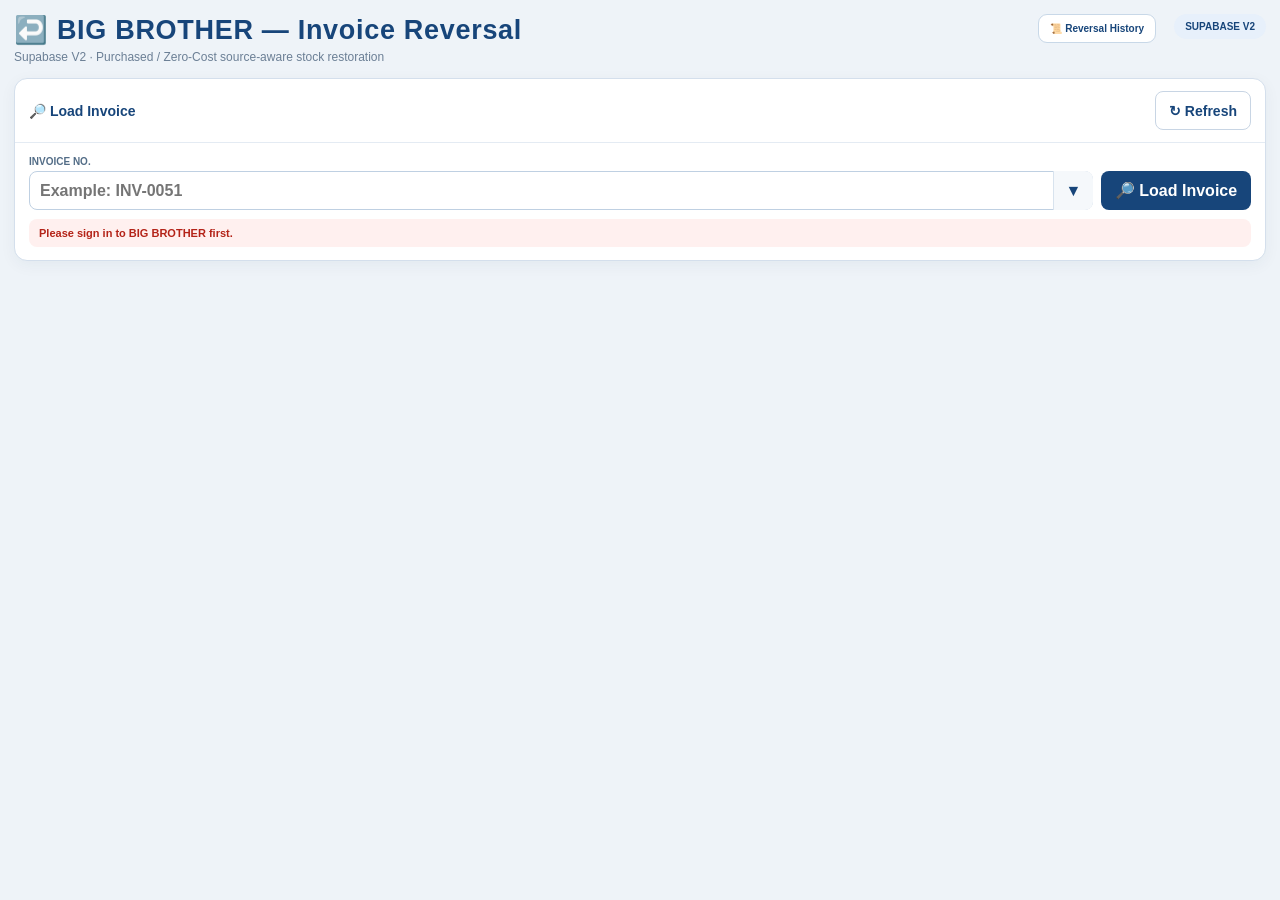
<file: index.html>
<!DOCTYPE html>

<html lang="en">

<head>

<meta charset="UTF-8">

<meta
  name="viewport"
  content="width=device-width,initial-scale=1"
>

<title>
  BIG BROTHER — Invoice Reversal V3.0
</title>


<style>

*{
  box-sizing:border-box;
}


:root{

  --navy:#17457a;
  --navy-dark:#123861;
  --blue:#2f6fed;
  --bg:#eef3f8;
  --card:#ffffff;
  --text:#172b4d;
  --muted:#6b7f95;
  --border:#d4dfec;
  --green:#15875c;
  --green-bg:#eaf8f2;
  --purple:#7450a8;
  --purple-bg:#f3edfb;
  --orange:#a76400;
  --orange-bg:#fff5df;
  --red:#b42318;
  --red-bg:#fff0ef;

}


html,
body{

  margin:0;

  min-height:100%;

  background:var(--bg);

  color:var(--text);

  font-family:
    "Segoe UI",
    Tahoma,
    Arial,
    sans-serif;

}


body{

  padding:14px;

}


button,
input,
select,
textarea{

  font:inherit;

}


button{

  cursor:pointer;

}


.app{

  width:min(
    1260px,
    100%
  );

  margin:0 auto;

}


.header{

  display:flex;

  align-items:flex-start;

  justify-content:space-between;

  gap:18px;

  margin-bottom:14px;

}


.brand h1{

  margin:0;

  color:var(--navy);

  font-size:27px;

  letter-spacing:.7px;

}


.brand p{

  margin:4px 0 0;

  color:var(--muted);

  font-size:12px;

}


.badge{

  border-radius:999px;

  padding:7px 11px;

  background:#e7f0fb;

  color:var(--navy);

  font-size:10px;

  font-weight:900;

  white-space:nowrap;

}


.card{

  background:var(--card);

  border:1px solid var(--border);

  border-radius:13px;

  box-shadow:
    0 4px 16px
    rgba(27,54,88,.05);

  margin-bottom:12px;

}


.card-title{

  display:flex;

  align-items:center;

  justify-content:space-between;

  gap:10px;

  padding:12px 14px;

  border-bottom:
    1px solid
    #e4ebf3;

  color:var(--navy);

  font-size:14px;

  font-weight:900;

}


.card-body{

  padding:13px 14px;

}


.search-grid{

  display:grid;

  grid-template-columns:
    minmax(0,1fr)
    150px;

  gap:8px;

  align-items:end;

}


.field label{

  display:block;

  margin-bottom:4px;

  color:#536d87;

  font-size:10px;

  font-weight:900;

  text-transform:uppercase;

}


input,
select,
textarea{

  width:100%;

  border:
    1px solid
    #bfd0e2;

  border-radius:8px;

  background:#fff;

  color:#18314e;

}


input,
select{

  min-height:39px;

  padding:8px 10px;

}


textarea{

  min-height:72px;

  padding:9px 10px;

  resize:vertical;

}


input:focus,
select:focus,
textarea:focus{

  outline:none;

  border-color:var(--blue);

  box-shadow:
    0 0 0 3px
    rgba(47,111,237,.10);

}


.primary-btn{

  min-height:39px;

  border:0;

  border-radius:8px;

  padding:8px 13px;

  background:var(--navy);

  color:#fff;

  font-weight:900;

}


.primary-btn:hover{

  background:#113d70;

}


.secondary-btn{

  min-height:39px;

  border:
    1px solid
    #c8d5e4;

  border-radius:8px;

  padding:8px 13px;

  background:#fff;

  color:var(--navy);

  font-weight:800;

}


.danger-btn{

  min-height:42px;

  border:0;

  border-radius:9px;

  padding:9px 15px;

  background:#b42318;

  color:#fff;

  font-weight:900;

}


.save-btn{

  min-height:45px;

  border:0;

  border-radius:9px;

  padding:9px 16px;

  background:linear-gradient(
    135deg,
    #1d548f,
    #286fbd
  );

  color:#fff;

  font-weight:900;

  box-shadow:
    0 5px 13px
    rgba(27,79,135,.18);

}


button:disabled{

  opacity:.52;

  cursor:not-allowed;

}


.invoice-picker{

  position:relative;

}


.invoice-input-wrap{

  display:flex;

  position:relative;

}


.invoice-input-wrap input{

  padding-right:42px;

  font-weight:800;

}


.dropdown-toggle{

  position:absolute;

  right:0;

  top:0;

  width:40px;

  height:100%;

  border:0;

  border-left:
    1px solid
    #d8e3ee;

  border-radius:
    0 8px 8px 0;

  background:#f5f8fb;

  color:var(--navy);

  font-weight:900;

}


.invoice-dropdown{

  display:none;

  position:absolute;

  z-index:1000;

  left:0;

  right:0;

  top:calc(
    100% + 4px
  );

  max-height:290px;

  overflow:auto;

  background:#fff;

  border:
    1px solid
    #cbd8e6;

  border-radius:9px;

  box-shadow:
    0 12px 32px
    rgba(19,54,91,.18);

}


.invoice-dropdown.open{

  display:block;

}


.invoice-option{

  width:100%;

  border:0;

  border-bottom:
    1px solid
    #edf1f5;

  background:#fff;

  padding:9px 11px;

  text-align:left;

}


.invoice-option:hover{

  background:#edf5ff;

}


.invoice-option:last-child{

  border-bottom:0;

}


.invoice-option-top{

  display:flex;

  align-items:center;

  justify-content:space-between;

  gap:8px;

}


.invoice-option-no{

  color:var(--navy);

  font-size:12px;

  font-weight:900;

}


.invoice-option-date{

  color:#718297;

  font-size:10px;

}


.invoice-option-bottom{

  display:flex;

  justify-content:space-between;

  gap:8px;

  margin-top:3px;

  color:#718297;

  font-size:9px;

}


.invoice-option.full{

  opacity:.62;

}


.empty{

  padding:14px;

  color:#718297;

  font-size:11px;

  text-align:center;

}


.status{

  display:none;

  margin-top:9px;

  border-radius:8px;

  padding:8px 10px;

  font-size:11px;

  font-weight:700;

}


.status.show{

  display:block;

}


.status.normal{

  background:#eef5fc;

  color:#42617d;

}


.status.success{

  background:var(--green-bg);

  color:#126b4a;

}


.status.error{

  background:var(--red-bg);

  color:var(--red);

}


.status.warning{

  background:var(--orange-bg);

  color:var(--orange);

}


.hidden{

  display:none !important;

}


.invoice-meta{

  display:grid;

  grid-template-columns:
    repeat(
      6,
      minmax(0,1fr)
    );

  gap:7px;

}


.meta-box{

  border:
    1px solid
    #e1e8f0;

  border-radius:8px;

  background:#fafcfe;

  padding:8px 9px;

  min-height:55px;

}


.meta-box span{

  display:block;

  color:#73869a;

  font-size:8px;

  font-weight:900;

  text-transform:uppercase;

}


.meta-box strong{

  display:block;

  margin-top:4px;

  color:#183b67;

  font-size:11px;

  line-height:1.25;

  word-break:break-word;

}


.mode-chip{

  display:inline-flex;

  align-items:center;

  border-radius:999px;

  padding:4px 7px;

  font-size:8px;

  font-weight:900;

}


.mode-direct{

  background:#eaf3ff;

  color:#1d5da4;

}


.mode-batch{

  background:#f1ecfa;

  color:#68459b;

}


.table-wrap{

  overflow:auto;

}


.products-table{

  width:100%;

  border-collapse:collapse;

  min-width:1030px;

  table-layout:fixed;

}


.products-table th{

  background:#f1f6fb;

  color:#48627e;

  padding:8px 6px;

  border-bottom:
    1px solid
    #d9e4ee;

  font-size:8px;

  text-transform:uppercase;

  text-align:center;

}


.products-table th:first-child{

  text-align:left;

}


.products-table td{

  padding:8px 6px;

  border-bottom:
    1px solid
    #e5ebf2;

  vertical-align:middle;

  font-size:10px;

}


.products-table tr:last-child td{

  border-bottom:0;

}


.product-name{

  color:#173b70;

  font-size:11px;

  font-weight:900;

}


.product-code{

  margin-top:3px;

  color:#718297;

  font-size:8px;

}


.center{

  text-align:center;

}


.right{

  text-align:right;

}


.qty-input{

  width:78px;

  min-height:31px;

  padding:4px 5px;

  text-align:center;

  font-size:10px;

}


.qty-input[readonly]{

  background:#edf2f7;

  color:#52667a;

}


.source-summary{

  min-width:210px;

}


.source-chip{

  display:inline-flex;

  align-items:center;

  border-radius:999px;

  padding:4px 7px;

  margin:2px;

  font-size:8px;

  font-weight:900;

}


.source-purchased{

  background:#e8f2ff;

  color:#165a9f;

}


.source-zero{

  background:var(--purple-bg);

  color:var(--purple);

}


.source-batch{

  background:#eef1f4;

  color:#52667a;

}


.source-detail{

  margin-top:5px;

  color:#6b7f93;

  font-size:8px;

  line-height:1.45;

}


.mixed-controls{

  display:grid;

  grid-template-columns:
    1fr 1fr;

  gap:5px;

  margin-top:5px;

}


.mixed-control label{

  display:block;

  margin-bottom:2px;

  color:#6e8092;

  font-size:7px;

  font-weight:900;

  text-transform:uppercase;

}


.mixed-control input{

  min-height:29px;

  padding:4px 5px;

  font-size:9px;

  text-align:center;

}


.line-warning{

  margin-top:4px;

  color:var(--orange);

  font-size:8px;

  font-weight:700;

}


.line-error{

  margin-top:4px;

  color:var(--red);

  font-size:8px;

  font-weight:700;

}


.line-ok{

  margin-top:4px;

  color:var(--green);

  font-size:8px;

  font-weight:700;

}


.fully-reversed{

  opacity:.55;

  background:#fafafa;

}


.controls-grid{

  display:grid;

  grid-template-columns:
    170px
    170px
    minmax(220px,1fr);

  gap:8px;

  align-items:end;

}


.note-grid{

  display:grid;

  grid-template-columns:
    1fr 1fr;

  gap:8px;

  margin-top:9px;

}


.total-panel{

  display:flex;

  align-items:center;

  justify-content:flex-end;

  gap:14px;

  margin-top:12px;

  border-top:
    1px solid
    #e1e8f0;

  padding-top:10px;

}


.total-label{

  color:#60758b;

  font-size:11px;

  font-weight:800;

}


.total-value{

  color:var(--navy);

  font-size:23px;

  font-weight:900;

}


.actions{

  display:flex;

  justify-content:flex-end;

  gap:8px;

  flex-wrap:wrap;

  margin-top:12px;

}


.source-legend{

  display:flex;

  flex-wrap:wrap;

  align-items:center;

  gap:5px;

  padding:8px 12px;

  border-radius:8px;

  background:#f8fafc;

  color:#66788c;

  font-size:9px;

}


.receipt-modal{

  display:none;

  position:fixed;

  inset:0;

  z-index:9999;

  background:
    rgba(
      13,
      32,
      54,
      .62
    );

  padding:15px;

  overflow:auto;

}


.receipt-modal.open{

  display:flex;

  justify-content:center;

  align-items:flex-start;

}


.receipt-dialog{

  width:min(
    760px,
    100%
  );

  margin:20px auto;

  border-radius:14px;

  background:#fff;

  overflow:hidden;

  box-shadow:
    0 18px 60px
    rgba(0,0,0,.28);

}


.receipt-head{

  display:flex;

  justify-content:space-between;

  align-items:center;

  gap:10px;

  padding:13px 15px;

  background:var(--navy);

  color:#fff;

  font-weight:900;

}


.receipt-close{

  border:0;

  background:transparent;

  color:#fff;

  font-size:24px;

}


.receipt-body{

  padding:18px;

}


.receipt-title{

  text-align:center;

  margin:0;

  color:var(--navy);

  font-size:22px;

}


.receipt-sub{

  margin-top:4px;

  text-align:center;

  color:#6f8093;

  font-size:10px;

}


.receipt-meta{

  display:grid;

  grid-template-columns:
    repeat(
      3,
      minmax(0,1fr)
    );

  gap:7px;

  margin-top:15px;

}


.receipt-box{

  border:
    1px solid
    #dce5ef;

  border-radius:8px;

  padding:8px 9px;

}


.receipt-box span{

  display:block;

  color:#75879a;

  font-size:8px;

  text-transform:uppercase;

  font-weight:900;

}


.receipt-box strong{

  display:block;

  margin-top:3px;

  color:#173b70;

  font-size:12px;

}


.receipt-table{

  width:100%;

  border-collapse:collapse;

  margin-top:15px;

  font-size:10px;

}


.receipt-table th,
.receipt-table td{

  border:
    1px solid
    #d5dee8;

  padding:7px;

}


.receipt-table th{

  background:#edf4fb;

  color:#3d5c7e;

  font-size:8px;

}


.receipt-total{

  display:flex;

  justify-content:flex-end;

  gap:15px;

  margin-top:12px;

  color:var(--navy);

  font-weight:900;

}


.receipt-actions{

  display:flex;

  justify-content:flex-end;

  gap:7px;

  padding:11px 15px;

  background:#f4f7fa;

}


@media(max-width:900px){

  .invoice-meta{

    grid-template-columns:
      repeat(
        3,
        minmax(0,1fr)
      );

  }


  .controls-grid{

    grid-template-columns:
      1fr 1fr;

  }


  .controls-grid
  .reason-field{

    grid-column:
      1 / -1;

  }

}


@media(max-width:600px){

  body{

    padding:6px;

  }


  .header{

    flex-direction:column;

    gap:7px;

  }


  .brand h1{

    font-size:22px;

  }


  .search-grid{

    grid-template-columns:1fr;

  }


  .invoice-meta{

    grid-template-columns:
      repeat(
        2,
        minmax(0,1fr)
      );

  }


  .controls-grid,
  .note-grid{

    grid-template-columns:1fr;

  }


  .controls-grid
  .reason-field{

    grid-column:auto;

  }


  .receipt-meta{

    grid-template-columns:1fr 1fr;

  }

}


@media print{

  body{

    background:#fff;

    padding:0;

  }


  body > .app{

    display:none;

  }


  .receipt-modal{

    display:block !important;

    position:static;

    padding:0;

    background:#fff;

  }


  .receipt-dialog{

    width:100%;

    margin:0;

    border-radius:0;

    box-shadow:none;

  }


  .receipt-head,
  .receipt-actions{

    display:none;

  }

}

</style>


<script
  src="supabase-invoice-reversal-adapter.js?v=20261101-salesman-refund1"
></script>

</head>


<body>


<div class="app">


  <div class="header">

    <div class="brand">

      <h1>
        ↩️ BIG BROTHER — Invoice Reversal
      </h1>

      <p>
        Supabase V2 · Purchased / Zero-Cost source-aware stock restoration
      </p>

    </div>


    <div
      class="badge"
      id="userBadge"
    >
      SUPABASE V2
    </div>

  </div>



  <!-- ========================================================
       INVOICE PICKER
       ======================================================== -->

  <div class="card">

    <div class="card-title">

      <span>
        🔎 Load Invoice
      </span>

      <button
        type="button"
        class="secondary-btn"
        id="refreshInvoicesBtn"
      >
        ↻ Refresh
      </button>

    </div>


    <div class="card-body">


      <div class="search-grid">


        <div class="field">

          <label>
            Invoice No.
          </label>


          <div
            class="invoice-picker"
            id="invoicePicker"
          >


            <div class="invoice-input-wrap">

              <input
                id="invoiceNoInput"
                type="text"
                autocomplete="off"
                placeholder="Example: INV-0051"
              >

              <button
                type="button"
                class="dropdown-toggle"
                id="invoiceDropdownBtn"
              >
                ▼
              </button>

            </div>


            <div
              class="invoice-dropdown"
              id="invoiceDropdown"
            ></div>


          </div>

        </div>


        <button
          type="button"
          class="primary-btn"
          id="loadInvoiceBtn"
        >
          🔎 Load Invoice
        </button>


      </div>


      <div
        class="status"
        id="statusBox"
      ></div>


    </div>

  </div>



  <!-- ========================================================
       INVOICE DETAILS
       ======================================================== -->

  <div
    class="card hidden"
    id="invoiceCard"
  >


    <div class="card-title">

      <span>
        🧾 Invoice Information
      </span>

      <span
        id="saleModeBadge"
        class="mode-chip"
      ></span>

    </div>


    <div class="card-body">


      <div
        class="invoice-meta"
        id="invoiceMeta"
      ></div>


    </div>

  </div>



  <!-- ========================================================
       PRODUCT LINES
       ======================================================== -->

  <div
    class="card hidden"
    id="productsCard"
  >


    <div class="card-title">

      <span>
        📦 Product / Reversal Qty
      </span>

      <span
        id="lineCountLabel"
        style="
          font-size:9px;
          color:#718297
        "
      ></span>

    </div>


    <div class="source-legend">

      <span>
        Direct Sale:
      </span>

      <span class="source-chip source-purchased">
        PURCHASED
      </span>

      <span class="source-chip source-zero">
        ZERO-COST
      </span>

      <span>
        restores to the exact original warehouse source.
      </span>

      <span style="margin-left:6px">
        Batch:
      </span>

      <span class="source-chip source-batch">
        AUTO
      </span>

      <span>
        existing Batch return allocation remains automatic.
      </span>

    </div>


    <div class="table-wrap">


      <table class="products-table">


        <thead>

          <tr>

            <th style="width:220px">
              Product
            </th>

            <th style="width:70px">
              Sold
            </th>

            <th style="width:75px">
              Returned
            </th>

            <th style="width:75px">
              Available
            </th>

            <th style="width:220px">
              Original / Remaining Source
            </th>

            <th style="width:105px">
              Reverse Qty
            </th>

            <th style="width:235px">
              Return Source
            </th>

            <th style="width:240px">
              Stock Destination
            </th>

            <th style="width:100px">
              Amount
            </th>

          </tr>

        </thead>


        <tbody id="productRows"></tbody>


      </table>


    </div>


  </div>



  <!-- ========================================================
       REVERSAL DETAILS
       ======================================================== -->

  <div
    class="card hidden"
    id="reversalCard"
  >


    <div class="card-title">

      <span>
        ✏️ Reversal Details
      </span>

    </div>


    <div class="card-body">


      <div class="controls-grid">


        <div class="field">

          <label>
            Reversal Type
          </label>

          <select id="returnType">

            <option value="Partial Reversal">
              Partial Reversal
            </option>

            <option value="Full Reversal">
              Full Reversal
            </option>

          </select>

        </div>


        <div class="field">

          <label>
            Reversal Date
          </label>

          <input
            id="returnDate"
            type="date"
          >

        </div>


        <div class="field reason-field">

          <label>
            Reason
          </label>

          <input
            id="reasonInput"
            type="text"
            placeholder="Reason for invoice reversal"
          >

        </div>


      </div>


      <div class="note-grid">


        <div class="field">

          <label>
            Note
          </label>

          <textarea
            id="noteInput"
            placeholder="Optional note..."
          ></textarea>

        </div>


        <div>

          <div
            class="status show normal"
            id="cogsInfo"
          >
            Purchased reversal reduces Net Purchased Sold Qty and therefore Monthly COGS. Zero-Cost reversal restores quantity at $0 COGS.
          </div>

        </div>


      </div>


      <div class="total-panel">

        <div class="total-label">
          Reversal Amount
        </div>

        <div
          class="total-value"
          id="reversalTotal"
        >
          $0.00
        </div>

      </div>


      <div class="actions">


        <button
          type="button"
          class="secondary-btn"
          id="clearBtn"
        >
          Clear
        </button>


        <button
          type="button"
          class="save-btn"
          id="saveBtn"
        >
          ✓ Execute Reversal
        </button>


      </div>


    </div>

  </div>


</div>



<!-- ==========================================================
     RECEIPT
     ========================================================== -->

<div
  class="receipt-modal"
  id="receiptModal"
>


  <div class="receipt-dialog">


    <div class="receipt-head">

      <span>
        Invoice Reversal Receipt
      </span>

      <button
        type="button"
        class="receipt-close"
        id="receiptCloseBtn"
      >
        ×
      </button>

    </div>


    <div
      class="receipt-body"
      id="receiptBody"
    ></div>


    <div class="receipt-actions">

      <button
        type="button"
        class="secondary-btn"
        id="receiptPrintBtn"
      >
        🖨️ Print
      </button>

      <button
        type="button"
        class="primary-btn"
        id="receiptDoneBtn"
      >
        Done
      </button>

    </div>


  </div>


</div>



<script>

(function () {

  'use strict';


  const A =
    window.BBInvoiceReversalAdapter;


  const EPS =
    0.000001;


  const state = {

    recent:
      [],

    searchResults:
      [],

    searchQuery:
      '',

    searchBusy:
      false,

    searchError:
      '',

    searchTotal:
      0,

    postcloseConfig:
      null,

    postcloseError:
      '',

    detail:
      null,

    lineMap:
      new Map(),

    saving:
      false,

    selectedInvoiceId:
      ''

  };



  /* ==========================================================
     DOM
     ========================================================== */

  const invoiceNoInput =
    document.getElementById(
      'invoiceNoInput'
    );


  const invoiceDropdown =
    document.getElementById(
      'invoiceDropdown'
    );


  const invoiceDropdownBtn =
    document.getElementById(
      'invoiceDropdownBtn'
    );


  const loadInvoiceBtn =
    document.getElementById(
      'loadInvoiceBtn'
    );


  const refreshInvoicesBtn =
    document.getElementById(
      'refreshInvoicesBtn'
    );


  const statusBox =
    document.getElementById(
      'statusBox'
    );


  const invoiceCard =
    document.getElementById(
      'invoiceCard'
    );


  const productsCard =
    document.getElementById(
      'productsCard'
    );


  const reversalCard =
    document.getElementById(
      'reversalCard'
    );


  const invoiceMeta =
    document.getElementById(
      'invoiceMeta'
    );


  const productRows =
    document.getElementById(
      'productRows'
    );


  const saleModeBadge =
    document.getElementById(
      'saleModeBadge'
    );


  const lineCountLabel =
    document.getElementById(
      'lineCountLabel'
    );


  const returnType =
    document.getElementById(
      'returnType'
    );


  const returnDate =
    document.getElementById(
      'returnDate'
    );


  const reasonInput =
    document.getElementById(
      'reasonInput'
    );


  const noteInput =
    document.getElementById(
      'noteInput'
    );


  const reversalTotal =
    document.getElementById(
      'reversalTotal'
    );


  const clearBtn =
    document.getElementById(
      'clearBtn'
    );


  const saveBtn =
    document.getElementById(
      'saveBtn'
    );


  const userBadge =
    document.getElementById(
      'userBadge'
    );


  const receiptModal =
    document.getElementById(
      'receiptModal'
    );


  const receiptBody =
    document.getElementById(
      'receiptBody'
    );



  /* ==========================================================
     HELPERS
     ========================================================== */

  function num(value) {

    const n =
      Number(value);


    return Number.isFinite(n)
      ?
      n
      :
      0;

  }



  function clean(value) {

    return String(
      value == null
        ?
        ''
        :
        value
    )
    .trim();

  }



  function esc(value) {

    return String(
      value == null
        ?
        ''
        :
        value
    )
    .replace(
      /&/g,
      '&amp;'
    )
    .replace(
      /</g,
      '&lt;'
    )
    .replace(
      />/g,
      '&gt;'
    )
    .replace(
      /"/g,
      '&quot;'
    )
    .replace(
      /'/g,
      '&#039;'
    );

  }



  function fmtQty(value) {

    return num(value)
      .toLocaleString(
        'en-US',
        {
          maximumFractionDigits:
            3
        }
      );

  }



  function currentCurrency() {

    return clean(
      state.detail
        ?.invoice
        ?.currency
    )
    ||
    'USD';

  }



  function money(value) {

    const currency =
      currentCurrency();


    const n =
      num(value);


    if (
      currency
        .toUpperCase()
      ===
      'USD'
    ) {

      return '$'
        +
        n.toLocaleString(
          'en-US',
          {
            minimumFractionDigits:
              2,

            maximumFractionDigits:
              2
          }
        );

    }


    return n.toLocaleString(
      'en-US',
      {
        minimumFractionDigits:
          0,

        maximumFractionDigits:
          2
      }
    )
    +
    ' '
    +
    currency;

  }



  function todayLocal() {

    const d =
      new Date();


    const year =
      d.getFullYear();


    const month =
      String(
        d.getMonth() + 1
      )
      .padStart(
        2,
        '0'
      );


    const day =
      String(
        d.getDate()
      )
      .padStart(
        2,
        '0'
      );


    return (
      year
      +
      '-'
      +
      month
      +
      '-'
      +
      day
    );

  }



  function setStatus(
    message,
    type = 'normal'
  ) {

    statusBox.className =
      'status show '
      +
      type;


    statusBox.textContent =
      message;

  }



  function hideStatus() {

    statusBox.className =
      'status';


    statusBox.textContent =
      '';

  }



  function rowByLineId(lineId) {

    return productRows
      .querySelector(
        '[data-line-id="'
        +
        CSS.escape(
          String(lineId)
        )
        +
        '"]'
      );

  }



  /* ==========================================================
     RECENT INVOICES
     ========================================================== */

  async function loadRecentInvoices() {

    refreshInvoicesBtn.disabled =
      true;


    try {


      const data =
        await A.recent(
          50
        );


      state.recent =
        Array.isArray(
          data?.invoices
        )
          ?
          data.invoices
          :
          [];


      if (clean(invoiceNoInput.value)) {
        scheduleInvoiceSearch();
      } else {
        renderInvoiceDropdown('');
      }


    } catch (error) {


      setStatus(

        error?.message
        ||
        'Could not load recent invoices.',

        'error'

      );


    } finally {


      refreshInvoicesBtn.disabled =
        false;


    }

  }




  // A/R/Sales history can contain many more invoices than the recent 50.
  // Search the server, not the cached first page. Old invoice records stay available.
  let searchTimer = null;
  let searchSequence = 0;

  function scheduleInvoiceSearch() {
    clearTimeout(searchTimer);
    const sequence = ++searchSequence;
    const query = clean(invoiceNoInput.value);
    state.searchQuery = query;
    state.searchResults = [];
    state.searchTotal = 0;
    state.searchError = '';
    state.searchBusy = !!query;

    renderInvoiceDropdown(query);
    if (!query) return;

    searchTimer = setTimeout(async () => {
      try {
        const result = await A.search(query, 50);
        if (sequence !== searchSequence
            || clean(invoiceNoInput.value) !== query) return;
        if (!result?.success || !Array.isArray(result.invoices)) {
          throw new Error(result?.error || 'Invoice search returned an invalid result.');
        }
        state.searchResults = result.invoices;
        state.searchTotal = Number(result.totalMatches) || result.invoices.length;
      } catch (error) {
        if (sequence !== searchSequence) return;
        state.searchError = error.message || 'Invoice search failed.';
      } finally {
        if (sequence === searchSequence && clean(invoiceNoInput.value) === query) {
          state.searchBusy = false;
          renderInvoiceDropdown(query);
        }
      }
    }, 280);
  }

  function renderInvoiceDropdown(filter = '') {
    const query = clean(filter);
    let rows = [];

    if (query) {
      if (state.searchQuery !== query || state.searchBusy) {
        invoiceDropdown.innerHTML = '<div class="empty">Searching all permitted invoices…</div>';
        return;
      }
      if (state.searchError) {
        invoiceDropdown.innerHTML =
          '<div class="empty">Invoice search unavailable: ' + esc(state.searchError) + '</div>';
        return;
      }
      rows = state.searchResults.slice(0, 50);
    } else {
      rows = state.recent.slice(0, 50);
    }

    if (!rows.length) {
      invoiceDropdown.innerHTML =
        '<div class="empty">' +
        (query ? 'No matching invoices in your assigned locations.'
               : 'No recent invoices in your assigned locations.') +
        '</div>';
      return;
    }

    invoiceDropdown.innerHTML = rows.map(invoice => {
      const fully = invoice.fullyReversed === true;
      return `
<button
  type="button"
  class="invoice-option ${fully ? 'full' : ''}"
  data-invoice-no="${esc(invoice.invoiceNo)}"
  data-invoice-id="${esc(invoice.invoiceId || '')}"
>
  <div class="invoice-option-top">
    <span class="invoice-option-no">${esc(invoice.invoiceNo)}</span>
    <span class="invoice-option-date">${esc(invoice.invoiceDate)}</span>
  </div>
  <div class="invoice-option-bottom">
    <span>${esc(invoice.customer || '-')} · ${esc(invoice.locationCode || '-')}</span>
    <span>${esc(invoice.saleMode || '')}${fully ? ' · FULLY REVERSED' : ''}</span>
  </div>
</button>`;
    }).join('');

    if (query && state.searchTotal > rows.length) {
      invoiceDropdown.innerHTML +=
        '<div class="empty">Showing ' + rows.length +
        ' of ' + state.searchTotal +
        ' matches. Enter more details to narrow the search.</div>';
    }
  }

  function openDropdown() {
    invoiceDropdown.classList.add('open');
    if (clean(invoiceNoInput.value)
        && state.searchQuery !== clean(invoiceNoInput.value)) {
      scheduleInvoiceSearch();
    } else {
      renderInvoiceDropdown(invoiceNoInput.value);
    }
  }

  function closeDropdown() {

    invoiceDropdown
      .classList
      .remove(
        'open'
      );

  }



  /* ==========================================================
     LOAD DETAIL
     ========================================================== */


  let activeInvoiceLoad = 0;

  async function loadInvoice(invoiceNo, invoiceId) {
    const no = clean(invoiceNo || invoiceNoInput.value);
    if (!no) {
      alert('Please enter an Invoice No.');
      return;
    }

    const sequence = ++activeInvoiceLoad;
    let stableId = clean(invoiceId);
    loadInvoiceBtn.disabled = true;

    try {
      if (!stableId) {
        // A typed number may refer to an invoice older than the recent-50 cache.
        // It may also be reused by several customers. Never pick an arbitrary ID.
        setStatus('Finding the invoice in your permitted locations…', 'normal');
        const found = await A.search(no, 50);
        if (sequence !== activeInvoiceLoad || clean(invoiceNoInput.value) !== no) return;
        if (!found?.success || !Array.isArray(found.invoices)) {
          throw new Error(found?.error || 'Invoice lookup failed.');
        }

        const exactMatches = found.invoices.filter(row =>
          clean(row.invoiceNo).toLowerCase() === no.toLowerCase()
        );

        if (exactMatches.length > 1
            || (exactMatches.length === 1
                && found.invoices.length >= 50
                && Number(found.totalMatches) > found.invoices.length)) {
          // Force selection by unique invoice ID. Duplicate numbers are legal.
          state.searchQuery = no;
          state.searchResults = found.invoices;
          state.searchTotal = Number(found.totalMatches) || found.invoices.length;
          state.searchError = '';
          state.searchBusy = false;
          renderInvoiceDropdown(no);
          invoiceDropdown.classList.add('open');
          setStatus(
            'This Invoice No. may belong to multiple customers. Choose the correct Customer / Date from the list.',
            'error'
          );
          return;
        }
        if (!exactMatches.length) {
          state.searchQuery = no;
          state.searchResults = found.invoices;
          state.searchTotal = Number(found.totalMatches) || found.invoices.length;
          state.searchError = '';
          state.searchBusy = false;
          renderInvoiceDropdown(no);
          invoiceDropdown.classList.add('open');
          throw new Error(
            'No exact invoice was found in your permitted locations. Check the Invoice No. or choose a result.'
          );
        }
        stableId = clean(exactMatches[0].invoiceId);
        if (!stableId) throw new Error('The matching invoice has no internal Invoice ID.');
      }

      invoiceNoInput.value = no;
      state.selectedInvoiceId = stableId;
      closeDropdown();
      setStatus('Loading invoice from Supabase V2…', 'normal');

      const data = await A.detail(no, stableId);
      if (sequence !== activeInvoiceLoad) return;
      if (!data?.success) {
        throw new Error(data?.error || 'Invoice could not be loaded.');
      }
      if (clean(data.invoice?.invoiceId) !== stableId) {
        throw new Error('Invoice identity mismatch. Reopen the correct invoice.');
      }

      state.detail = data;
      state.selectedInvoiceId = stableId;
      state.postcloseConfig = null;
      state.postcloseError = '';
      if (clean(data.invoice?.batchId)) {
        try {
          const optionResult = await A.postcloseOptions(stableId);
          if (sequence !== activeInvoiceLoad) return;
          if (!optionResult?.success) {
            throw new Error(optionResult?.error || 'Post-close destination lookup failed.');
          }
          state.postcloseConfig = optionResult;
        } catch (lookupError) {
          if (sequence !== activeInvoiceLoad) return;
          state.postcloseError = lookupError?.message || 'Could not load post-close destinations.';
        }
      }
      renderInvoice();
      await refreshDirectRefund();
      setStatus(
        state.postcloseError
          ? 'Invoice loaded; post-close destination lookup unavailable: ' + state.postcloseError
          : state.postcloseConfig?.isPostClose
            ? 'Batch reversal: choose a destination for each returned product, then submit ONE reversal.'
            : 'Invoice loaded from Supabase V2. Enter the quantity you want to reverse.',
        state.postcloseError ? 'error' : 'success'
      );
    } catch (error) {
      if (sequence !== activeInvoiceLoad) return;
      state.detail = null;
      state.selectedInvoiceId = '';
      hideInvoice();
      setStatus(error?.message || 'Invoice could not be loaded.', 'error');
    } finally {
      if (sequence === activeInvoiceLoad) loadInvoiceBtn.disabled = false;
    }
  }

  /* ==========================================================
     RENDER INVOICE
     ========================================================== */


  // Direct Refund is a separate settlement, never an invoice cash collection.
  let refundViewSequence=0;
  function ensureDirectRefundPanel(){
    if(document.getElementById('directRefundPanel'))return;
    const anchor=document.getElementById('reversalCard');
    if(!anchor)return;
    anchor.insertAdjacentHTML('afterend',`
      <section class="card hidden" id="directRefundPanel">
        <div class="card-title"><span>↩ Direct Customer Refund — NOT Daily Cash Collection</span></div>
        <div class="card-body">
          <div id="directRefundBalance" class="source-detail" style="font-size:12px;margin-bottom:12px">Load an invoice to see refund balance.</div>
          <div class="controls-grid" style="grid-template-columns:repeat(auto-fit,minmax(150px,1fr))">
            <div class="field"><label>Refund Method</label><select id="directRefundMethod">
              <option value="DAILY_CASH">Deduct Daily Cash Balance</option>
              <option value="BANK">Bank Refund (outgoing)</option>
              <option value="SALESMAN_COLLECTION">Deduct Salesman Collection</option>
            </select></div>
            <div class="field"><label>Refund Amount</label><input id="directRefundAmount" type="number" min="0" step="any" placeholder="0.00"></div>
            <div class="field"><label>Refund Currency</label><input id="directRefundCurrency" readonly></div>
            <div class="field"><label>Exchange Rate (KHR)</label><input id="directRefundRate" type="number" min="1" step="any" value="1"></div>
            <div class="field"><label>Approved Daily Cash Collection Deduction</label><select id="directRefundClosed"><option value="">Not linked to closed collection</option></select></div> 
            <div class="field" id="directRefundBankBox" style="display:none"><label>Company Bank Account</label><input id="directRefundBank" placeholder="Account used for outgoing refund"></div>
            <div class="field" id="directRefundTxBox" style="display:none"><label>Bank Transaction ID</label><input id="directRefundTx" placeholder="Unique outgoing transaction reference"></div>
          </div>
          <div class="field" style="margin-top:8px"><label>Refund Note</label><input id="directRefundNote" placeholder="Reason / recipient details"></div>
          <button type="button" class="save-btn" id="directRefundSubmit" style="margin-top:12px">Record Direct Refund</button>
          <div id="directRefundMessage" class="source-detail" style="margin-top:10px"></div>
        </div>
      </section>`);
    const method=document.getElementById('directRefundMethod');
    method.addEventListener('change',()=>{
      const bank=method.value==='BANK';
      document.getElementById('directRefundBankBox').style.display=bank?'block':'none';
      document.getElementById('directRefundTxBox').style.display=bank?'block':'none';
    });
    document.getElementById('directRefundSubmit').addEventListener('click',saveDirectRefund);
  }
  async function refreshDirectRefund(){
    ensureDirectRefundPanel();
    const card=document.getElementById('directRefundPanel');
    const id=state.detail?.invoice?.invoiceId;
    if(!card || !id){if(card)card.classList.add('hidden');return;}
    const seq=++refundViewSequence;
    card.classList.remove('hidden');
    const msg=document.getElementById('directRefundMessage');
    try{
      const status=await A.refundStatus(id);
      if(seq!==refundViewSequence)return;
      if(!status?.success)throw Error(status?.error||'Refund status unavailable');
      const cur=status.currency||'USD';
      const closeSelect=document.getElementById('directRefundClosed');
      closeSelect.innerHTML='<option value="">Not linked to closed collection</option>';
      try {
        const closeResult=await A.closedRefundOptions(id);
        if(seq!==refundViewSequence)return;
        for(const cl of (closeResult?.closes||[])){
          const op=document.createElement('option');
          op.value=cl.closeId;
          op.textContent=cl.closeId+' - '+String(cl.closeDate).slice(0,10)+' - Original USD '+cl.originalUSD+' - Refunded USD '+cl.alreadyDeductedUSD;
          closeSelect.appendChild(op);
        }
      }catch(e){closeSelect.innerHTML='<option value="">Closed collection lookup unavailable</option>';}
      document.getElementById('directRefundCurrency').value=cur;
      document.getElementById('directRefundRate').value=cur==='KHR'?'4000':'1';
      document.getElementById('directRefundBalance').textContent=
        'Reversed: '+cur+' '+status.reversedAmount+
        ' · Paid: '+cur+' '+status.invoicePaid+
        ' · Already Refunded: '+cur+' '+status.refundedAmount+
        ' · Available Direct Refund: '+cur+' '+status.remainingRefund;
      document.getElementById('directRefundAmount').value=Number(status.remainingRefund)>0?status.remainingRefund:'';
      document.getElementById('directRefundSubmit').disabled=!(Number(status.remainingRefund)>0);
      msg.textContent='Cash refunds deduct Daily Cash Balance only. Bank refunds create a separate outgoing refund record. Neither enters Daily Cash Collection.';
    }catch(e){
      document.getElementById('directRefundSubmit').disabled=true;
      msg.textContent='Refund status could not be loaded: '+(e?.message||e);
    }
  }
  async function saveDirectRefund(){
    const inv=state.detail?.invoice;
    if(!inv)return;
    const method=document.getElementById('directRefundMethod').value;
    const amount=Number(document.getElementById('directRefundAmount').value);
    const currency=document.getElementById('directRefundCurrency').value;
    const rate=Number(document.getElementById('directRefundRate').value);
    const bankAccount=document.getElementById('directRefundBank').value.trim();
    const bankTransactionId=document.getElementById('directRefundTx').value.trim();
    const note=document.getElementById('directRefundNote').value.trim(); 
    const closedCollectionId=document.getElementById('directRefundClosed').value;
    if(!(amount>0)){alert('Enter a positive refund amount.');return;}
    if(currency==='KHR' && !(rate>0)){alert('Enter the KHR exchange rate.');return;}
    if(method==='BANK' && (!bankAccount||!bankTransactionId)){alert('Bank account and unique outgoing transaction ID required.');return;}
    if(!confirm('Record an ACTUAL '+currency+' '+amount.toFixed(2)+' '+(method==='DAILY_CASH'?'Daily Cash deduction':method==='BANK'?'outgoing Bank refund':'salesman collection deduction')+' for '+inv.invoiceNo+'? This will NOT enter Daily Cash Collection.'))return;
    const button=document.getElementById('directRefundSubmit'), message=document.getElementById('directRefundMessage');
    button.disabled=true;
    try{
      const result=method==='SALESMAN_COLLECTION' ? await A.salesmanRefund({invoiceId:inv.invoiceId,method,currency,amount,exchangeRate:rate,note}) : await A.directRefund({invoiceId:inv.invoiceId,method,currency,amount,exchangeRate:rate,bankAccount,bankTransactionId,note,closedCollectionId});
      if(!result?.success)throw Error(result?.error||'Refund not saved');
      message.textContent='Refund '+result.refundId+' saved. Settlement: '+(method==='SALESMAN_COLLECTION'?'Available in salesman collection':result.cashLedgerId||'Bank refund register')+'.';
      await refreshDirectRefund();
    }catch(e){message.textContent='Refund failed: '+(e?.message||e);alert(message.textContent);}
    finally{
      const remaining=Number(document.getElementById('directRefundAmount').value||0);
      button.disabled=!(remaining>0);
    }
  }

  function renderInvoice() {

    const invoice =
      state.detail?.invoice
      ||
      {};


    const items =
      Array.isArray(
        state.detail?.items
      )
        ?
        state.detail.items
        :
        [];


    state.lineMap.clear();


    items.forEach(
      item => {

        state.lineMap.set(
          String(
            item.lineId
          ),
          item
        );

      }
    );


    invoiceCard
      .classList
      .remove(
        'hidden'
      );


    productsCard
      .classList
      .remove(
        'hidden'
      );


    reversalCard
      .classList
      .remove(
        'hidden'
      );



    const mode =
      clean(
        invoice.saleMode
      )
      .toUpperCase();


    saleModeBadge.textContent =
      mode
      ||
      'DIRECT';


    saleModeBadge.className =

      'mode-chip '
      +
      (
        mode === 'BATCH'
          ?
          'mode-batch'
          :
          'mode-direct'
      );



    invoiceMeta.innerHTML = `

<div class="meta-box">

  <span>
    Invoice No.
  </span>

  <strong>
    ${esc(invoice.invoiceNo)}
  </strong>

</div>


<div class="meta-box">

  <span>
    Invoice Date
  </span>

  <strong>
    ${esc(invoice.invoiceDate)}
  </strong>

</div>


<div class="meta-box">

  <span>
    Customer
  </span>

  <strong>
    ${esc(invoice.customer || '-')}
  </strong>

</div>


<div class="meta-box">

  <span>
    Location
  </span>

  <strong>
    ${esc(invoice.locationCode || '-')}
  </strong>

</div>


<div class="meta-box">

  <span>
    Salesperson
  </span>

  <strong>
    ${esc(invoice.salesperson || '-')}
  </strong>

</div>


<div class="meta-box">

  <span>
    Invoice Total
  </span>

  <strong>
    ${money(invoice.grandTotal)}
  </strong>

</div>

`;


    lineCountLabel.textContent =

      items.length
      +
      (
        items.length === 1
          ?
          ' line'
          :
          ' lines'
      );


    productRows.innerHTML =

      items
        .map(
          renderProductRow
        )
        .join('');


    returnType.value =
      'Partial Reversal';


    reasonInput.value =
      '';


    noteInput.value =
      '';


    applyReturnType();


    calculateTotal();

  }



  function renderProductRow(item) {

    const available =
      num(
        item.availableQty
      );


    const sold =
      num(
        item.soldQty
      );


    const returned =
      num(
        item.returnedQty
      );


    const mode =
      clean(
        item.saleMode
      )
      .toUpperCase();


    const sourceMode =
      clean(
        item.sourceMode
      )
      .toUpperCase();


    const ambiguous =
      num(
        item.ambiguousPreviousReturnQty
      );


    const fullyReversed =
      available
      <=
      EPS;


    const rowClass =
      fullyReversed
        ?
        'fully-reversed'
        :
        '';


    const sourceHtml =
      buildSourceSummary(
        item
      );


    const returnSourceHtml =
      buildReturnSourceControls(
        item
      );


    return `

<tr
  class="${rowClass}"
  data-line-id="${esc(item.lineId)}"
>


  <td>

    <div class="product-name">
      ${esc(item.productName)}
    </div>

    <div class="product-code">
      ${esc(item.productCode)}
      ${item.unit ? ' · ' + esc(item.unit) : ''}
    </div>

  </td>


  <td class="center">
    ${fmtQty(sold)}
  </td>


  <td class="center">
    ${fmtQty(returned)}
  </td>


  <td class="center">
    <strong>
      ${fmtQty(available)}
    </strong>
  </td>


  <td>
    ${sourceHtml}
  </td>


  <td class="center">

    <input
      class="qty-input reverse-qty"
      type="number"
      min="0"
      max="${available}"
      step="any"
      value="0"
      ${fullyReversed || ambiguous > EPS ? 'disabled' : ''}
    >

  </td>


  <td class="source-summary">

    ${returnSourceHtml}

    <div
      class="line-message"
    ></div>

  </td>


  <td class="source-summary">
    ${buildPostCloseDestination(item)}
  </td>

  <td class="right">

    <strong class="line-amount">
      ${money(0)}
    </strong>

  </td>


</tr>

`;

  }




  /* One destination per physical product, including products inside GROUP lines.
   * Selections are optional independently: Warehouse defaults for each product.
   * Server validates source products, permissions, locations and Batch status again.
   */
  function postcloseProducts(item) {
    const allocations = Array.isArray(item.stockAllocation)
      ? item.stockAllocation : [];
    const group = clean(item.entryType).toUpperCase() === 'GROUP';
    const values = group
      ? allocations.map(p => clean(p.productCode))
      : [clean(item.exactProductCode || item.productCode)];
    return [...new Set(values.filter(Boolean))];
  }

  function buildPostCloseDestination(item) {
    const config = state.postcloseConfig;
    if (!config?.isPostClose) return '<span style="color:#8798aa">—</span>';
    const products = postcloseProducts(item);
    if (!products.length) return '<span class="line-error">Missing original product allocation</span>';
    const batches = Array.isArray(config.openBatches) ? config.openBatches : [];
    return '<div class="source-detail" style="font-weight:700;margin-bottom:6px">' +
      'Original ' + esc(config.originalBatchId || '') + ' · return to Warehouse or another Open Batch</div>' +
      products.map(code => {
        const options = batches.filter(b =>
          (Array.isArray(b.products) ? b.products : []).includes(code)
        );
        return '<label style="display:block;margin:7px 0">' +
          '<span style="display:block;margin-bottom:4px;font-size:11px">' + esc(code) + '</span>' +
          '<select class="postclose-destination" data-product-code="' + esc(code) + '"' +
          ' style="width:100%;min-width:160px;max-width:280px;padding:6px;border:1px solid #bdcfe0;border-radius:7px">' +
          '<option value="WAREHOUSE">🏠 Warehouse (' + esc(config.warehouseLocation) + ')</option>' +
          options.map(b => '<option value="BATCH:' + esc(b.batchId) + '">' +
            '🚚 ' + esc(b.batchId) + ' · ' + esc(b.salesman || '') + ' · ' +
            esc(b.batchDate || '') + '</option>').join('') +
          '</select></label>';
      }).join('');
  }

  function readPostCloseDestinations(row,item) {
    const required = postcloseProducts(item);
    const controls = [...row.querySelectorAll('.postclose-destination')];
    if (!required.length || controls.length !== required.length) {
      throw new Error('The original product destinations could not be verified for ' + item.productName);
    }
    return controls.map(input => {
      const productCode = clean(input.dataset.productCode);
      if (!required.includes(productCode)) throw new Error('Invalid returned product destination.');
      const value = clean(input.value);
      if (value === 'WAREHOUSE') {
        return {productCode,destinationType:'WAREHOUSE'};
      }
      if (!value.startsWith('BATCH:')) throw new Error('Choose a valid destination for ' + productCode);
      const batchId = clean(value.slice(6));
      const eligible = (state.postcloseConfig?.openBatches || []).some(b =>
        b.batchId === batchId && Array.isArray(b.products) && b.products.includes(productCode)
      );
      if (!eligible) throw new Error('Selected Batch is not eligible for ' + productCode);
      return {productCode,destinationType:'OPEN_BATCH',batchId};
    });
  }

  function buildSourceSummary(item) {

    const mode =
      clean(
        item.saleMode
      )
      .toUpperCase();


    if (
      mode === 'BATCH' &&
      !(num(item.originalPurchasedQty)+num(item.originalZeroCostQty)>EPS)
    ) {

      return `

<span class="source-chip source-batch">
  BATCH
</span>

<div class="source-detail">
${state.postcloseConfig?.isPostClose
    ? 'Batch return: restore each product to its selected destination.'
    : 'Existing Batch source allocation is restored automatically.'}
</div>

`;

    }


    const purchased =
      num(
        item.originalPurchasedQty
      );


    const zero =
      num(
        item.originalZeroCostQty
      );


    const remainingP =
      num(
        item.remainingPurchasedQty
      );


    const remainingZ =
      num(
        item.remainingZeroCostQty
      );


    let chips =
      '';


    if (
      purchased
      >
      EPS
    ) {

      chips += `

<span class="source-chip source-purchased">
  PURCHASED ${fmtQty(purchased)}
</span>

`;

    }


    if (
      zero
      >
      EPS
    ) {

      chips += `

<span class="source-chip source-zero">
  ZERO-COST ${fmtQty(zero)}
</span>

`;

    }


    return `

${chips}

<div class="source-detail">

  Remaining Purchased:
  <strong>
    ${fmtQty(remainingP)}
  </strong>

  ·

  Remaining Zero-Cost:
  <strong>
    ${fmtQty(remainingZ)}
  </strong>

</div>

`;

  }



  function buildReturnSourceControls(item) {

    const mode =
      clean(
        item.saleMode
      )
      .toUpperCase();


    const ambiguous =
      num(
        item.ambiguousPreviousReturnQty
      );


    if (
      ambiguous
      >
      EPS
    ) {

      return `

<div class="line-error">

  Older Mixed reversal source is ambiguous.
  Manual review required.

</div>

`;

    }


    if (
      mode === 'BATCH' &&
      !(num(item.originalPurchasedQty)+num(item.originalZeroCostQty)>EPS)
    ) {

      return `

<span class="source-chip source-batch">
  LEGACY BATCH RETURN
</span>

<div class="source-detail">
${state.postcloseConfig?.isPostClose
    ? 'Original product/source allocation stays automatic. Choose a destination per physical product.'
    : 'Batch Purchased / Zero-Cost allocation is handled by the existing Batch return engine.'}
</div>

`;

    }


    const remainingP =
      num(
        item.remainingPurchasedQty
      );


    const remainingZ =
      num(
        item.remainingZeroCostQty
      );


    if (
      remainingP
      >
      EPS

      &&

      remainingZ
      >
      EPS
    ) {

      return `

<span class="source-chip source-purchased">
  PURCHASED
</span>

<span class="source-chip source-zero">
  ZERO-COST
</span>


<div class="mixed-controls">


  <div class="mixed-control">

    <label>
      Purchased Return
    </label>

    <input
      type="number"
      class="source-purchased-qty"
      min="0"
      max="${remainingP}"
      step="any"
      value="0"
    >

  </div>


  <div class="mixed-control">

    <label>
      Zero-Cost Return
    </label>

    <input
      type="number"
      class="source-zero-qty"
      min="0"
      max="${remainingZ}"
      step="any"
      value="0"
    >

  </div>


</div>


<div class="source-detail">
  Mixed stock-source sale: source quantities control the Reverse Qty.
</div>

`;

    }


    if (
      remainingZ
      >
      EPS
    ) {

      return `

<span class="source-chip source-zero">
  ZERO-COST RETURN
</span>

<div class="source-detail">
  Reverse Qty automatically restores to WAREHOUSE_ZERO_COST.
</div>

`;

    }


    return `

<span class="source-chip source-purchased">
  PURCHASED RETURN
</span>

<div class="source-detail">
  Reverse Qty automatically restores to WAREHOUSE_GOOD.
</div>

`;

  }



  /* ==========================================================
     ROW SYNCHRONIZATION
     ========================================================== */

  function isMixedDirect(item) {
    const mode=clean(item.saleMode).toUpperCase();
    const eligible=mode==='DIRECT' ||
      (mode==='BATCH' && clean(item.entryType||'EXACT').toUpperCase()==='EXACT' &&
       num(item.originalPurchasedQty)+num(item.originalZeroCostQty)>EPS);
    return eligible && num(item.remainingPurchasedQty)>EPS && num(item.remainingZeroCostQty)>EPS;
  }


  function syncRow(
    row,
    sourceChanged = false
  ) {

    const lineId =
      row.dataset.lineId;


    const item =
      state.lineMap.get(
        lineId
      );


    if (!item) {

      return;

    }


    const reverseInput =
      row.querySelector(
        '.reverse-qty'
      );


    const purchasedInput =
      row.querySelector(
        '.source-purchased-qty'
      );


    const zeroInput =
      row.querySelector(
        '.source-zero-qty'
      );


    const full =
      returnType.value
      ===
      'Full Reversal';


    const mixed =
      isMixedDirect(
        item
      );


    if (mixed) {


      if (
        full
      ) {


        purchasedInput.value =
          String(
            num(
              item.remainingPurchasedQty
            )
          );


        zeroInput.value =
          String(
            num(
              item.remainingZeroCostQty
            )
          );


      }


      reverseInput.readOnly =
        true;


      reverseInput.value =
        String(

          Math.max(
            0,
            num(
              purchasedInput.value
            )
          )

          +

          Math.max(
            0,
            num(
              zeroInput.value
            )
          )

        );


    } else {


      reverseInput.readOnly =
        false;


    }


    updateRowValidation(
      row
    );


    updateLineAmount(
      row
    );


    calculateTotal();

  }



  function updateLineAmount(row) {

    const item =
      state.lineMap.get(
        row.dataset.lineId
      );


    if (!item) {

      return;

    }


    const qty =
      num(
        row
          .querySelector(
            '.reverse-qty'
          )
          ?.value
      );


    const amount =
      qty
      *
      num(
        item.unitPrice
      );


    const cell =
      row.querySelector(
        '.line-amount'
      );


    if (cell) {

      cell.textContent =
        money(
          amount
        );

    }

  }



  function updateRowValidation(row) {

    const item =
      state.lineMap.get(
        row.dataset.lineId
      );


    const message =
      row.querySelector(
        '.line-message'
      );


    if (
      !item
      ||
      !message
    ) {

      return true;

    }


    message.className =
      'line-message';


    message.textContent =
      '';


    const reverseQty =
      num(
        row
          .querySelector(
            '.reverse-qty'
          )
          ?.value
      );


    const available =
      num(
        item.availableQty
      );


    if (
      reverseQty
      <
      -EPS
    ) {

      message.textContent =
        'Reverse Qty cannot be negative.';


      message.classList.add(
        'line-error'
      );


      return false;

    }


    if (
      reverseQty
      >
      available
      +
      EPS
    ) {

      message.textContent =

        'Reverse Qty exceeds available '
        +
        fmtQty(
          available
        )
        +
        '.';


      message.classList.add(
        'line-error'
      );


      return false;

    }



    if (
      isMixedDirect(
        item
      )
    ) {


      const p =
        num(
          row
            .querySelector(
              '.source-purchased-qty'
            )
            ?.value
        );


      const z =
        num(
          row
            .querySelector(
              '.source-zero-qty'
            )
            ?.value
        );


      if (
        p
        >
        num(
          item.remainingPurchasedQty
        )
        +
        EPS
      ) {

        message.textContent =
          'Purchased Return exceeds remaining Purchased Sold Qty.';


        message.classList.add(
          'line-error'
        );


        return false;

      }


      if (
        z
        >
        num(
          item.remainingZeroCostQty
        )
        +
        EPS
      ) {

        message.textContent =
          'Zero-Cost Return exceeds remaining Zero-Cost Sold Qty.';


        message.classList.add(
          'line-error'
        );


        return false;

      }


      if (
        reverseQty
        >
        EPS

        &&

        p + z
        <=
        EPS
      ) {

        message.textContent =
          'Select Purchased / Zero-Cost Return Qty.';


        message.classList.add(
          'line-error'
        );


        return false;

      }


    }


    if (
      reverseQty
      >
      EPS
    ) {

      message.textContent =
        'Ready';


      message.classList.add(
        'line-ok'
      );

    }


    return true;

  }



  /* ==========================================================
     REVERSAL TYPE
     ========================================================== */

  function applyReturnType() {

    const full =
      returnType.value
      ===
      'Full Reversal';


    [
      ...productRows.querySelectorAll(
        'tr[data-line-id]'
      )
    ]
    .forEach(
      row => {


        const item =
          state.lineMap.get(
            row.dataset.lineId
          );


        if (!item) {

          return;

        }


        const reverseInput =
          row.querySelector(
            '.reverse-qty'
          );


        const pInput =
          row.querySelector(
            '.source-purchased-qty'
          );


        const zInput =
          row.querySelector(
            '.source-zero-qty'
          );


        const available =
          num(
            item.availableQty
          );


        const ambiguous =
          num(
            item.ambiguousPreviousReturnQty
          )
          >
          EPS;


        if (
          available
          <=
          EPS

          ||

          ambiguous
        ) {

          reverseInput.value =
            '0';


          reverseInput.disabled =
            true;


          if (pInput) {

            pInput.disabled =
              true;

          }


          if (zInput) {

            zInput.disabled =
              true;

          }


          updateLineAmount(
            row
          );


          return;

        }


        if (full) {


          reverseInput.value =
            String(
              available
            );


          reverseInput.disabled =
            true;


          if (pInput) {

            pInput.value =
              String(
                num(
                  item.remainingPurchasedQty
                )
              );


            pInput.disabled =
              true;

          }


          if (zInput) {

            zInput.value =
              String(
                num(
                  item.remainingZeroCostQty
                )
              );


            zInput.disabled =
              true;

          }



        } else {


          reverseInput.value =
            '0';


          reverseInput.disabled =
            false;


          if (
            isMixedDirect(
              item
            )
          ) {

            reverseInput.readOnly =
              true;

          } else {

            reverseInput.readOnly =
              false;

          }


          if (pInput) {

            pInput.value =
              '0';


            pInput.disabled =
              false;

          }


          if (zInput) {

            zInput.value =
              '0';


            zInput.disabled =
              false;

          }


        }


        syncRow(
          row
        );


      }
    );


    calculateTotal();

  }



  /* ==========================================================
     TOTAL
     ========================================================== */

  function calculateTotal() {

    let total =
      0;


    [
      ...productRows.querySelectorAll(
        'tr[data-line-id]'
      )
    ]
    .forEach(
      row => {


        const item =
          state.lineMap.get(
            row.dataset.lineId
          );


        if (!item) {

          return;

        }


        total +=

          num(
            row
              .querySelector(
                '.reverse-qty'
              )
              ?.value
          )

          *

          num(
            item.unitPrice
          );


      }
    );


    reversalTotal.textContent =
      money(
        total
      );


    return total;

  }



  /* ==========================================================
     PAYLOAD
     ========================================================== */

  function collectLines() {

    const result =
      [];


    const errors =
      [];


    [
      ...productRows.querySelectorAll(
        'tr[data-line-id]'
      )
    ]
    .forEach(
      row => {


        const item =
          state.lineMap.get(
            row.dataset.lineId
          );


        if (!item) {

          return;

        }


        const reverseQty =
          num(
            row
              .querySelector(
                '.reverse-qty'
              )
              ?.value
          );


        if (
          reverseQty
          <=
          EPS
        ) {

          return;

        }


        if (
          !updateRowValidation(
            row
          )
        ) {

          errors.push(
            item.productName
          );

          return;

        }


        const line = {

          lineId:
            item.lineId,

          qty:
            reverseQty

        };


        const mode =
          clean(
            item.saleMode
          )
          .toUpperCase();


        if (
          mode === 'DIRECT' ||
          (mode === 'BATCH' && num(item.originalPurchasedQty)+num(item.originalZeroCostQty)>EPS)
        ) {


          const remainingP =
            num(
              item.remainingPurchasedQty
            );


          const remainingZ =
            num(
              item.remainingZeroCostQty
            );


          if (
            remainingP
            >
            EPS

            &&

            remainingZ
            >
            EPS
          ) {


            const p =
              num(
                row
                  .querySelector(
                    '.source-purchased-qty'
                  )
                  ?.value
              );


            const z =
              num(
                row
                  .querySelector(
                    '.source-zero-qty'
                  )
                  ?.value
              );


            line.stockAllocations =
              [];


            if (
              p
              >
              EPS
            ) {

              line.stockAllocations.push({

                source:
                  'PURCHASED',

                qty:
                  p

              });

            }


            if (
              z
              >
              EPS
            ) {

              line.stockAllocations.push({

                source:
                  'ZERO_COST',

                qty:
                  z

              });

            }



          } else if (
            remainingZ
            >
            EPS
          ) {


            line.stockAllocations = [

              {

                source:
                  'ZERO_COST',

                qty:
                  reverseQty

              }

            ];



          } else {


            line.stockAllocations = [

              {

                source:
                  'PURCHASED',

                qty:
                  reverseQty

              }

            ];


          }


        }


        if (state.postcloseConfig?.isPostClose) {
          try {
            line.destinations = readPostCloseDestinations(row,item);
          } catch (error) {
            errors.push((item.productName || item.productCode) + ': ' + error.message);
            return;
          }
        }

        result.push(
          line
        );


      }
    );


    if (
      errors.length
    ) {

      throw new Error(

        'Please fix the Reversal Source for: '
        +
        errors.join(
          ', '
        )

      );

    }


    return result;

  }



  /* ==========================================================
     SAVE
     ========================================================== */

  async function executeReversal() {

    if (
      state.saving
    ) {

      return;

    }


    if (
      !state.detail
    ) {

      alert(
        'Please load an Invoice first.'
      );

      return;

    }


    const reason =
      clean(
        reasonInput.value
      );


    if (!reason) {

      alert(
        'Please enter a Reversal Reason.'
      );


      reasonInput.focus();


      return;

    }


    if (
      !returnDate.value
    ) {

      alert(
        'Please select a Reversal Date.'
      );

      return;

    }


    let lines;


    try {

      lines =
        collectLines();

    } catch (error) {

      alert(
        error?.message
        ||
        String(error)
      );

      return;

    }


    if (
      !lines.length
    ) {

      alert(
        'Please enter a Reversal Qty for at least one product.'
      );

      return;

    }


    const total =
      calculateTotal();


    const invoice =
      state.detail.invoice;


    if (invoice.batchId && state.postcloseError) {
      alert('Batch destination lookup unavailable: ' + state.postcloseError +
        '\nPlease reload the Cloud Invoice Reversal page.');
      return;
    }

    const isPostClose = state.postcloseConfig?.isPostClose === true;
    const destinationSummary = isPostClose
      ? lines.flatMap(line => line.destinations.map(dest =>
          dest.productCode + ' → ' + (dest.destinationType === 'WAREHOUSE'
          ? 'WAREHOUSE ' + state.postcloseConfig.warehouseLocation
          : 'BATCH ' + dest.batchId)
        )).join('\n')
      : 'Stock will be restored to the original source.';

    const confirmed =
      confirm(

        'Execute this Invoice Reversal?\n\n'

        +

        'Invoice: '
        +
        invoice.invoiceNo
        +
        '\n'

        +

        'Type: '
        +
        returnType.value
        +
        '\n'

        +

        'Product Lines: '
        +
        lines.length
        +
        '\n'

        +

        'Reversal Amount: '
        +
        money(
          total
        )
        +
        '\n\n'

        +

        destinationSummary + (isPostClose
          ? '\n\nStock is restored ONLY to the selected destination. Verify the physical return.'
          : '') +
        (num(invoice.amountPaid)>EPS
          ? '\n\nPAYMENT WARNING: The invoice has a recorded payment. This reversal does NOT send a cash/bank refund. Approved collection records remain historical; issue and record any actual refund separately.'
          : '')

      );


    if (!confirmed) {

      return;

    }


    state.saving =
      true;


    saveBtn.disabled =
      true;


    saveBtn.textContent =
      '⏳ Reversing...';


    try {


      const payload = {

        invoiceId:
          invoice.invoiceId
          ||
          state.selectedInvoiceId,

        invoiceNo:
          invoice.invoiceNo,

        returnDate:
          returnDate.value,

        returnType:
          returnType.value,

        reason:
          reason,

        note:
          clean(
            noteInput.value
          ),

        lines:
          lines

      };


      const result = isPostClose
        ? await A.postcloseSave(payload)
        : await A.save(payload);


      if (
        !result?.success
      ) {

        throw new Error(
          result?.error
          ||
          'Invoice Reversal could not be saved.'
        );

      }


      showReceipt(
        result
      );


      setStatus(

        num(invoice.amountPaid)>EPS
          ? 'Reversal saved with stock restoration. Cash/bank refund NOT issued; record any actual refund separately.'
          : 'Reversal saved with stock restoration and historical COGS.',

        'success'

      );


      await loadRecentInvoices();


      await loadInvoice(
        invoice.invoiceNo,
        invoice.invoiceId
        ||
        state.selectedInvoiceId
      );


    } catch (error) {


      console.error(
        'Invoice Reversal V3.0 save failed:',
        error
      );


      setStatus(

        error?.message
        ||
        'Invoice Reversal could not be saved.',

        'error'

      );


      alert(

        'Could not complete the Invoice Reversal.\n\n'

        +

        (
          error?.message
          ||
          String(error)
        )

      );


    } finally {


      state.saving =
        false;


      saveBtn.disabled =
        false;


      saveBtn.textContent =
        '✓ Execute Reversal';


    }

  }



  /* ==========================================================
     RECEIPT
     ========================================================== */

  function sourceLabel(allocations) {

    if (
      !Array.isArray(
        allocations
      )
    ) {

      return 'Batch / Auto';

    }


    if (!allocations.length) {

      return '-';

    }


    return allocations
      .map(
        item =>

          clean(
            item.source
            ||
            item.productCode
          )

          +

          ' '

          +

          fmtQty(
            item.qty
          )

      )
      .join(
        ' + '
      );

  }



  function showReceipt(result) {

    const returns =
      Array.isArray(
        result.returns
      )
        ?
        result.returns
        :
        [];


    receiptBody.innerHTML = `

<h2 class="receipt-title">
  BIG BROTHER
</h2>

<div class="receipt-sub">
  ${result.destinationMode === 'POST_CLOSE'
    ? 'Batch Invoice Reversal Receipt · Product destinations in audit history'
    : 'Invoice Reversal Receipt · Supabase V2'}
</div>


<div class="receipt-meta">


  <div class="receipt-box">

    <span>
      Invoice No.
    </span>

    <strong>
      ${esc(result.invoiceNo)}
    </strong>

  </div>


  <div class="receipt-box">

    <span>
      Reversal Date
    </span>

    <strong>
      ${esc(returnDate.value)}
    </strong>

  </div>


  <div class="receipt-box">

    <span>
      Reversal Type
    </span>

    <strong>
      ${esc(returnType.value)}
    </strong>

  </div>


</div>


<table class="receipt-table">

  <thead>

    <tr>

      <th>
        Return ID
      </th>

      <th>
        Product
      </th>

      <th>
        Qty
      </th>

      <th>
        Stock Source
      </th>

      ${result.destinationMode === 'POST_CLOSE' ? '<th>Destination</th>' : ''}

      <th>
        Amount
      </th>

    </tr>

  </thead>


  <tbody>

    ${

      returns
        .map(
          row => `

<tr>

  <td>
    ${esc(row.returnId)}
  </td>

  <td>
    ${esc(row.productName)}
  </td>

  <td style="text-align:center">
    ${fmtQty(row.qty)}
  </td>

  <td>
    ${esc(sourceLabel(row.stockAllocations))}
  </td>

  ${result.destinationMode === 'POST_CLOSE'
     ? '<td>' + esc((Array.isArray(row.destinations) ? row.destinations : []).map(d =>
       d.productCode + ' → ' + (d.destinationType === 'WAREHOUSE' ? 'Warehouse' : 'Batch '+d.batchId)
     ).join(' | ')) + '</td>' : ''}

  <td style="text-align:right">
    ${money(row.amount)}
  </td>

</tr>

`
        )
        .join('')

    }

  </tbody>

</table>


<div class="receipt-total">

  <span>
    Total Reversal
  </span>

  <span>
    ${money(result.totalAmount)}
  </span>

</div>


<div
  style="
    margin-top:15px;
    padding:9px 10px;
    border-radius:8px;
    background:#eef8f3;
    color:#176b4b;
    font-size:10px;
    font-weight:700;
  "
>
${result.destinationMode === 'POST_CLOSE'
  ? 'Original Closed Batch preserved; all stock destinations and invoice accounting were recorded atomically.'
  : 'Stock restoration and accounting reversal were processed atomically by Supabase.'}
</div>

`;


    receiptModal
      .classList
      .add(
        'open'
      );

  }



  function closeReceipt() {

    receiptModal
      .classList
      .remove(
        'open'
      );

  }



  /* ==========================================================
     CLEAR
     ========================================================== */

  function hideInvoice() {

    invoiceCard
      .classList
      .add(
        'hidden'
      );


    productsCard
      .classList
      .add(
        'hidden'
      );


    reversalCard
      .classList
      .add(
        'hidden'
      );


    productRows.innerHTML =
      '';


    state.lineMap.clear();
    state.postcloseConfig = null;
    state.postcloseError = '';

  }



  function clearAll() {

    state.detail =
      null;


    state.selectedInvoiceId =
      '';


    invoiceNoInput.value =
      '';


    reasonInput.value =
      '';


    noteInput.value =
      '';


    returnType.value =
      'Partial Reversal';


    returnDate.value =
      todayLocal();


    reversalTotal.textContent =
      '$0.00';


    hideInvoice();

    hideStatus();

  }



  /* ==========================================================
     EVENTS
     ========================================================== */

  invoiceNoInput.addEventListener(

    'focus',

    openDropdown

  );


  invoiceNoInput.addEventListener(

    'input',

    function () {

      scheduleInvoiceSearch();

      invoiceDropdown.classList.add('open');

    }

  );


  invoiceNoInput.addEventListener(

    'keydown',

    function (event) {

      if (
        event.key
        ===
        'Enter'
      ) {

        event.preventDefault();

        loadInvoice();

      }

    }

  );


  invoiceDropdownBtn.addEventListener(

    'click',

    function () {

      invoiceDropdown
        .classList
        .toggle(
          'open'
        );


      if (
        invoiceDropdown
          .classList
          .contains(
            'open'
          )
      ) {

        openDropdown();

      }

    }

  );


  invoiceDropdown.addEventListener(

    'click',

    function (event) {

      const button =
        event.target.closest(
          '[data-invoice-no]'
        );


      if (!button) {

        return;

      }


      const invoiceNo =
        button.dataset.invoiceNo;


      const invoiceId =
        button.dataset.invoiceId
        ||
        '';


      invoiceNoInput.value =
        invoiceNo;


      loadInvoice(
        invoiceNo,
        invoiceId
      );

    }

  );


  document.addEventListener(

    'click',

    function (event) {

      if (
        !document
          .getElementById(
            'invoicePicker'
          )
          .contains(
            event.target
          )
      ) {

        closeDropdown();

      }

    }

  );


  loadInvoiceBtn.addEventListener(
    'click',
    () => loadInvoice()
  );


  refreshInvoicesBtn.addEventListener(

    'click',

    async function () {

      await loadRecentInvoices();

      setStatus(
        'Recent Supabase invoices refreshed.',
        'success'
      );

    }

  );


  returnType.addEventListener(
    'change',
    applyReturnType
  );


  productRows.addEventListener(

    'input',

    function (event) {

      const row =
        event.target.closest(
          'tr[data-line-id]'
        );


      if (!row) {

        return;

      }


      if (
        event.target.classList.contains(
          'source-purchased-qty'
        )

        ||

        event.target.classList.contains(
          'source-zero-qty'
        )
      ) {

        syncRow(
          row,
          true
        );

        return;

      }


      if (
        event.target.classList.contains(
          'reverse-qty'
        )
      ) {

        syncRow(
          row,
          false
        );

      }

    }

  );


  saveBtn.addEventListener(
    'click',
    executeReversal
  );


  clearBtn.addEventListener(
    'click',
    clearAll
  );


  document
    .getElementById(
      'receiptCloseBtn'
    )
    .addEventListener(
      'click',
      closeReceipt
    );


  document
    .getElementById(
      'receiptDoneBtn'
    )
    .addEventListener(
      'click',
      closeReceipt
    );


  document
    .getElementById(
      'receiptPrintBtn'
    )
    .addEventListener(

      'click',

      function () {

        window.print();

      }

    );



  /* ==========================================================
     START
     ========================================================== */

  async function start() {

    returnDate.value =
      todayLocal();


    try {


      await A.ensureSession();


      const profile =
        await A.accessProfile();


      const displayName =

        profile?.staff?.staffName

        ||

        profile?.user?.email

        ||

        'Signed In';


      userBadge.textContent =
        'SUPABASE V2 · '
        +
        displayName;


      await loadRecentInvoices();


      const params =
        new URLSearchParams(
          location.search
        );


      const invoiceNo =
        clean(
          params.get(
            'invoice'
          )
        );


      if (invoiceNo) {

        const invoiceId =
          clean(
            params.get(
              'invoiceId'
            )
          );


        invoiceNoInput.value =
          invoiceNo;


        await loadInvoice(
          invoiceNo,
          invoiceId
        );

      }


    } catch (error) {


      setStatus(

        error?.message
        ||
        'Please sign in to BIG BROTHER first.',

        'error'

      );


    }

  }


  start();


})();

</script>


</body>

</html>
</file>
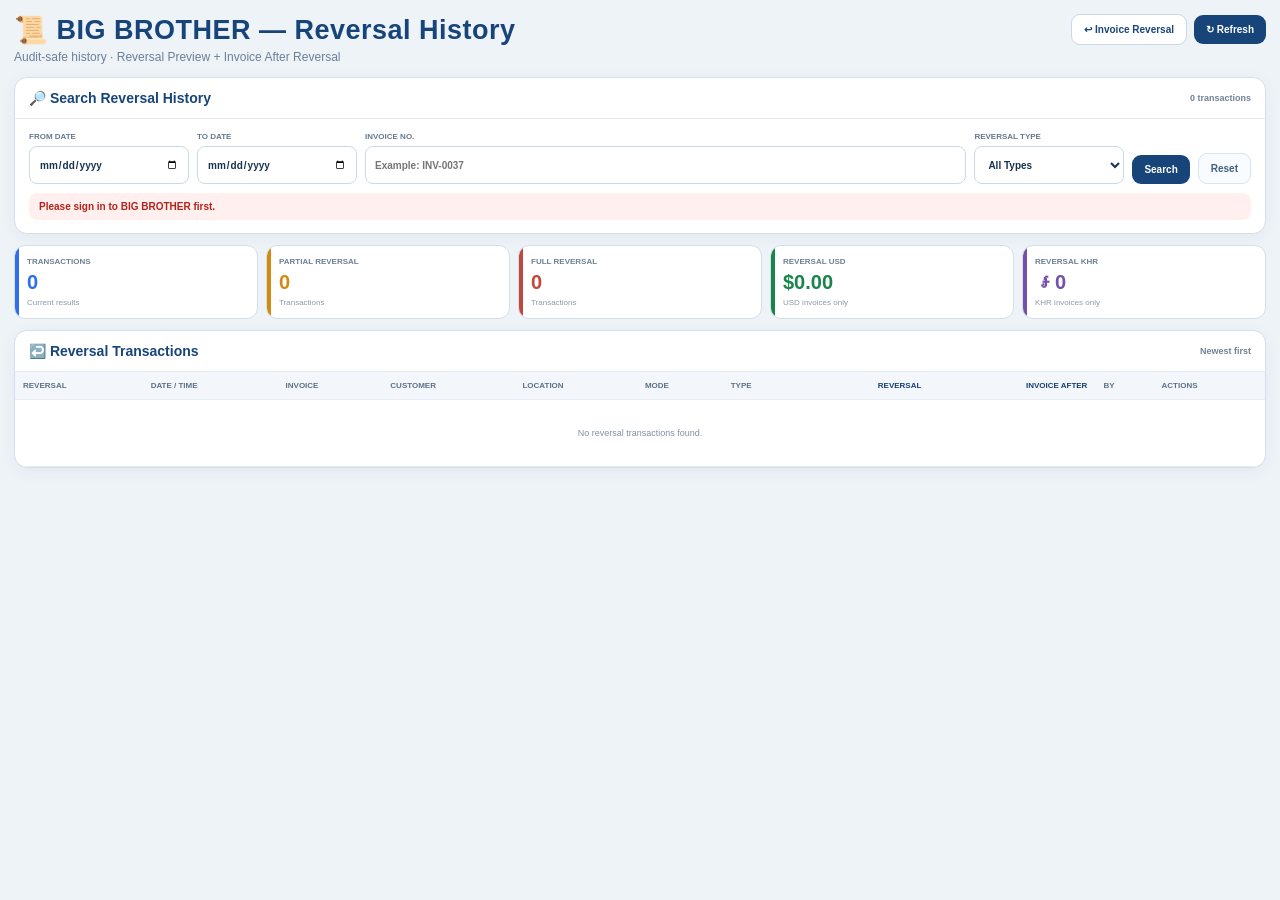
<file: history.html>
<!DOCTYPE html>
<html lang="en">
<head>
<meta charset="UTF-8">
<meta name="viewport" content="width=device-width,initial-scale=1">
<title>BIG BROTHER — Reversal History</title>
<style>
*{box-sizing:border-box}
:root{--navy:#17457a;--navy2:#123861;--blue:#2f6fed;--bg:#eef3f8;--card:#fff;--text:#172b4d;--muted:#6b7f95;--border:#d4dfec;--green:#15875c;--greenbg:#eaf8f2;--red:#b42318;--redbg:#fff0ef;--orange:#a76400;--orangebg:#fff5df;--purple:#7450a8;--purplebg:#f3edfb}
html,body{margin:0;min-height:100%;background:var(--bg);color:var(--text);font-family:"Segoe UI",Tahoma,Arial,sans-serif}
body{padding:14px}
button,input,select{font:inherit}
button{cursor:pointer}
.app{width:min(1500px,100%);margin:0 auto}
.header{display:flex;align-items:flex-start;justify-content:space-between;gap:14px;margin-bottom:13px}
.brand h1{margin:0;color:var(--navy);font-size:27px;letter-spacing:.5px}.brand p{margin:4px 0 0;color:var(--muted);font-size:12px}
.header-actions{display:flex;gap:7px;align-items:center;flex-wrap:wrap}.btn{border:0;border-radius:9px;padding:9px 12px;font-size:10px;font-weight:900}.btn-primary{background:var(--navy);color:#fff}.btn-secondary{border:1px solid #c9d7e6;background:#fff;color:var(--navy)}.btn-light{border:1px solid #d9e3ed;background:#f8fbff;color:#42617d}.btn-danger{background:#fff0ef;color:#a33229;border:1px solid #efcfcc}.btn:disabled{opacity:.55;cursor:wait}
.card{background:var(--card);border:1px solid var(--border);border-radius:13px;box-shadow:0 4px 16px rgba(27,54,88,.05);margin-bottom:11px;overflow:hidden}.card-title{display:flex;align-items:center;justify-content:space-between;gap:10px;padding:12px 14px;border-bottom:1px solid #e4ebf3;color:var(--navy);font-size:14px;font-weight:900}.card-body{padding:13px 14px}
.filters{display:grid;grid-template-columns:160px 160px minmax(220px,1fr) 150px auto auto;gap:8px;align-items:end}.field label{display:block;margin-bottom:5px;color:#65798e;font-size:8px;font-weight:900;text-transform:uppercase}.field input,.field select{width:100%;height:38px;border:1px solid #cbd8e5;border-radius:8px;padding:6px 9px;background:#fff;color:#17324f;font-size:10px;font-weight:700}
.status{display:none;margin-top:9px;border-radius:8px;padding:8px 10px;font-size:10px;font-weight:800}.status.show{display:block}.status.error{background:var(--redbg);color:var(--red)}.status.normal{background:#edf5fd;color:#42617d}
.kpis{display:grid;grid-template-columns:repeat(5,minmax(130px,1fr));gap:8px;margin-bottom:11px}.kpi{background:#fff;border:1px solid var(--border);border-radius:11px;padding:11px 12px;position:relative;overflow:hidden}.kpi:before{content:"";position:absolute;left:0;top:0;bottom:0;width:4px;background:var(--a,#2f6fed)}.kpi span{display:block;color:#6e8094;font-size:8px;font-weight:900;text-transform:uppercase}.kpi strong{display:block;margin-top:5px;color:var(--a,#17457a);font-size:20px}.kpi small{display:block;margin-top:4px;color:#8a9aab;font-size:8px}
.table-wrap{overflow:auto}.history-table{width:100%;border-collapse:collapse;min-width:1240px}.history-table th,.history-table td{padding:9px 8px;border-bottom:1px solid #e7edf4;text-align:left;font-size:9px;vertical-align:middle}.history-table th{background:#f3f7fb;color:#5c7188;text-transform:uppercase;font-size:8px;white-space:nowrap}.history-table tr:hover td{background:#fbfdff}.history-table .amount{text-align:right;font-weight:900;color:#173f77}.id{font-weight:900;color:#17457a}.sub{display:block;margin-top:3px;color:#8392a3;font-size:8px}.chip{display:inline-flex;align-items:center;border-radius:999px;padding:4px 7px;font-size:8px;font-weight:900;white-space:nowrap}.chip-partial{background:var(--orangebg);color:var(--orange)}.chip-full{background:var(--redbg);color:var(--red)}.chip-direct{background:#eaf3ff;color:#1d5da4}.chip-batch{background:var(--purplebg);color:var(--purple)}.row-actions{display:flex;gap:5px;white-space:nowrap}.row-actions button{border:1px solid #cbd9e8;background:#fff;color:#17457a;border-radius:7px;padding:6px 8px;font-size:8px;font-weight:900}.row-actions button:hover{background:#edf5fd}.empty{text-align:center!important;padding:28px!important;color:#8291a2!important}
.modal{display:none;position:fixed;inset:0;z-index:9999;background:rgba(13,32,54,.64);padding:14px;overflow:auto}.modal.open{display:flex;align-items:flex-start;justify-content:center}.dialog{width:min(980px,100%);margin:18px auto;background:#fff;border-radius:14px;box-shadow:0 20px 65px rgba(0,0,0,.3);overflow:hidden}.modal-head{display:flex;align-items:center;justify-content:space-between;gap:10px;padding:13px 15px;background:var(--navy);color:#fff}.modal-head strong{font-size:14px}.modal-close{border:0;background:transparent;color:#fff;font-size:23px;line-height:1}.modal-body{padding:16px}.modal-actions{display:flex;justify-content:flex-end;gap:7px;padding:11px 15px;background:#f4f7fa}.preview-title{text-align:center;margin:0;color:var(--navy);font-size:21px}.preview-sub{text-align:center;margin:4px 0 0;color:#73869a;font-size:9px}.meta-grid{display:grid;grid-template-columns:repeat(4,minmax(0,1fr));gap:7px;margin-top:14px}.meta{border:1px solid #dce5ef;border-radius:8px;padding:8px 9px;min-height:54px}.meta span{display:block;color:#78899b;font-size:7px;font-weight:900;text-transform:uppercase}.meta strong{display:block;margin-top:4px;color:#173b70;font-size:10px;word-break:break-word}.summary-grid{display:grid;grid-template-columns:repeat(4,minmax(0,1fr));gap:7px;margin-top:12px}.summary{border-radius:9px;padding:10px;border:1px solid #dbe5ef;background:#f8fbff}.summary span{display:block;color:#728397;font-size:7px;text-transform:uppercase;font-weight:900}.summary strong{display:block;margin-top:4px;color:#17457a;font-size:16px}.summary.net{background:#edf9f3;border-color:#cce9d9}.summary.net strong{color:#15875c}.preview-table{width:100%;border-collapse:collapse;margin-top:13px;font-size:9px}.preview-table th,.preview-table td{border:1px solid #d9e2ec;padding:7px}.preview-table th{background:#edf4fb;color:#42617d;font-size:7px;text-transform:uppercase}.preview-table .right{text-align:right}.preview-table .center{text-align:center}.reason-box{margin-top:12px;border-left:4px solid #ffb020;background:#fff8e9;padding:9px 11px;border-radius:7px;color:#6e5a2e;font-size:9px;line-height:1.45}.source-list{display:flex;gap:4px;flex-wrap:wrap}.source-pill{border-radius:999px;padding:3px 6px;background:#edf3f9;color:#4c6380;font-size:7px;font-weight:900}.source-pill.purchased{background:#eaf8f2;color:#137454}.source-pill.zero{background:#f3edfb;color:#6c4a99}.status-banner{margin-top:12px;border-radius:9px;padding:9px 11px;font-size:9px;font-weight:900}.status-banner.partial{background:var(--orangebg);color:var(--orange)}.status-banner.full{background:var(--redbg);color:var(--red)}
.loading{padding:34px;text-align:center;color:#17457a;font-size:11px;font-weight:900}
@media(max-width:1050px){.filters{grid-template-columns:1fr 1fr 2fr 1fr}.filters .action{grid-row:2}.kpis{grid-template-columns:repeat(3,1fr)}.meta-grid,.summary-grid{grid-template-columns:repeat(2,1fr)}}
@media(max-width:650px){body{padding:7px}.header{flex-direction:column}.header-actions{width:100%}.filters{grid-template-columns:1fr 1fr}.filters .invoice-field,.filters .type-field{grid-column:1/-1}.kpis{grid-template-columns:1fr 1fr}.meta-grid,.summary-grid{grid-template-columns:1fr 1fr}.dialog{margin:5px auto}.modal{padding:5px}}
@media print{body{background:#fff;padding:0}body>.app{display:none!important}.modal{display:block!important;position:static!important;background:#fff!important;padding:0!important}.dialog{width:100%!important;margin:0!important;border-radius:0!important;box-shadow:none!important}.modal-head,.modal-actions{display:none!important}.modal-body{padding:0!important}}
</style>
<script src="supabase-invoice-reversal-adapter.js?v=20260914-v3-1"></script>
</head>
<body>
<div class="app">
  <div class="header">
    <div class="brand"><h1>📜 BIG BROTHER — Reversal History</h1><p>Audit-safe history · Reversal Preview + Invoice After Reversal</p></div>
    <div class="header-actions"><button class="btn btn-secondary" id="backBtn" type="button">↩ Invoice Reversal</button><button class="btn btn-primary" id="refreshBtn" type="button">↻ Refresh</button></div>
  </div>

  <div class="card">
    <div class="card-title"><span>🔎 Search Reversal History</span><span id="resultLabel" style="font-size:9px;color:#718297">0 transactions</span></div>
    <div class="card-body">
      <div class="filters">
        <div class="field"><label>From Date</label><input id="dateFrom" type="date"></div>
        <div class="field"><label>To Date</label><input id="dateTo" type="date"></div>
        <div class="field invoice-field"><label>Invoice No.</label><input id="invoiceNo" type="text" placeholder="Example: INV-0037"></div>
        <div class="field type-field"><label>Reversal Type</label><select id="typeFilter"><option value="">All Types</option><option value="Partial Reversal">Partial Reversal</option><option value="Full Reversal">Full Reversal</option></select></div>
        <button class="btn btn-primary action" id="searchBtn" type="button">Search</button>
        <button class="btn btn-light action" id="resetBtn" type="button">Reset</button>
      </div>
      <div class="status" id="statusBox"></div>
    </div>
  </div>

  <div class="kpis">
    <div class="kpi" style="--a:#2f6fed"><span>Transactions</span><strong id="kpiCount">0</strong><small>Current results</small></div>
    <div class="kpi" style="--a:#d28b11"><span>Partial Reversal</span><strong id="kpiPartial">0</strong><small>Transactions</small></div>
    <div class="kpi" style="--a:#c2473e"><span>Full Reversal</span><strong id="kpiFull">0</strong><small>Transactions</small></div>
    <div class="kpi" style="--a:#18864b"><span>Reversal USD</span><strong id="kpiUsd">$0.00</strong><small>USD invoices only</small></div>
    <div class="kpi" style="--a:#7450a8"><span>Reversal KHR</span><strong id="kpiKhr">៛0</strong><small>KHR invoices only</small></div>
  </div>

  <div class="card">
    <div class="card-title"><span>↩️ Reversal Transactions</span><span style="font-size:9px;color:#718297">Newest first</span></div>
    <div class="table-wrap">
      <table class="history-table">
        <thead><tr><th>Reversal</th><th>Date / Time</th><th>Invoice</th><th>Customer</th><th>Location</th><th>Mode</th><th>Type</th><th class="amount">Reversal</th><th class="amount">Invoice After</th><th>By</th><th>Actions</th></tr></thead>
        <tbody id="historyRows"><tr><td colspan="11" class="loading">Loading Reversal History…</td></tr></tbody>
      </table>
    </div>
  </div>
</div>

<div class="modal" id="previewModal">
  <div class="dialog">
    <div class="modal-head"><strong id="modalTitle">Reversal Preview</strong><button class="modal-close" id="modalClose" type="button">×</button></div>
    <div class="modal-body" id="modalBody"></div>
    <div class="modal-actions"><button class="btn btn-secondary" id="printBtn" type="button">🖨️ Print</button><button class="btn btn-primary" id="doneBtn" type="button">Done</button></div>
  </div>
</div>

<script>
(function(){
'use strict';
const A=window.BBInvoiceReversalAdapter;
const $=id=>document.getElementById(id);
const state={all:[],visible:[],detailCache:new Map(),loading:false};
const esc=v=>String(v??'').replace(/[&<>"']/g,c=>({'&':'&amp;','<':'&lt;','>':'&gt;','"':'&quot;',"'":'&#39;'}[c]));
const num=v=>Number(v||0)||0;
const qty=v=>num(v).toLocaleString('en-US',{maximumFractionDigits:6});
function money(v,c){return String(c||'USD').toUpperCase()==='KHR'?'៛'+Math.round(num(v)).toLocaleString('en-US'):'$'+num(v).toLocaleString('en-US',{minimumFractionDigits:2,maximumFractionDigits:2})}
function setStatus(message,type='normal'){const el=$('statusBox');el.textContent=message||'';el.className='status'+(message?' show '+type:'')}
function typeChip(v){const full=String(v||'').toLowerCase().includes('full');return `<span class="chip ${full?'chip-full':'chip-partial'}">${esc(v||'-')}</span>`}
function modeChip(v){const batch=String(v||'').toUpperCase()==='BATCH';return `<span class="chip ${batch?'chip-batch':'chip-direct'}">${batch?'BATCH':'DIRECT'}</span>`}
function sourcePills(arr){if(!Array.isArray(arr)||!arr.length)return '<span class="source-pill">AUTO / LEGACY</span>';return arr.map(x=>{const s=String(x.source||x.productCode||'AUTO').toUpperCase();const cls=s==='PURCHASED'?' purchased':s==='ZERO_COST'?' zero':'';return `<span class="source-pill${cls}">${esc(s)} · ${qty(x.qty)}</span>`}).join('')}
function displayDate(value){
 const raw=String(value??'').trim();
 if(!raw)return '-';
 const m=raw.match(/^(\d{4})-(\d{2})-(\d{2})$/);
 if(m){const months=['Jan','Feb','Mar','Apr','May','Jun','Jul','Aug','Sep','Oct','Nov','Dec'];const mon=Number(m[2]);if(mon>=1&&mon<=12)return m[3]+'-'+months[mon-1]+'-'+m[1];}
 const date=new Date(raw);
 return Number.isNaN(date.getTime())?raw:date.toLocaleDateString('en-GB',{day:'2-digit',month:'short',year:'numeric',timeZone:'Asia/Phnom_Penh'}).replace(/ /g,'-');
}
function displayDateTime(value){
 if(!value)return '-';
 const date=new Date(value);
 if(Number.isNaN(date.getTime()))return String(value);
 return displayDate(date.toLocaleDateString('en-CA',{timeZone:'Asia/Phnom_Penh'}))+' '+date.toLocaleTimeString('en-GB',{hour:'2-digit',minute:'2-digit',timeZone:'Asia/Phnom_Penh'});
}
function renderKpis(rows){let partial=0,full=0,usd=0,khr=0;rows.forEach(r=>{if(String(r.returnType||'').toLowerCase().includes('full'))full++;else partial++;if(String(r.currency||'USD').toUpperCase()==='KHR')khr+=num(r.reversalAmount);else usd+=num(r.reversalAmount)});$('kpiCount').textContent=rows.length.toLocaleString();$('kpiPartial').textContent=partial.toLocaleString();$('kpiFull').textContent=full.toLocaleString();$('kpiUsd').textContent=money(usd,'USD');$('kpiKhr').textContent=money(khr,'KHR');$('resultLabel').textContent=rows.length.toLocaleString()+' transaction'+(rows.length===1?'':'s')}
function renderRows(){const type=$('typeFilter').value;state.visible=state.all.filter(r=>!type||r.returnType===type);renderKpis(state.visible);const body=$('historyRows');if(!state.visible.length){body.innerHTML='<tr><td colspan="11" class="empty">No reversal transactions found.</td></tr>';return}body.innerHTML=state.visible.map(r=>`<tr><td><span class="id">${esc(r.transactionId)}</span><span class="sub">${Number(r.lineCount||0)} line(s)</span></td><td>${esc(displayDate(r.returnDate))}<span class="sub">${esc(displayDateTime(r.executedAt))}</span></td><td><span class="id">${esc(r.invoiceNo)}</span><span class="sub">Original ${money(r.originalGrandTotal,r.currency)}</span></td><td>${esc(r.customer||'-')}<span class="sub">${esc(r.salesperson||'')}</span></td><td>${esc(r.locationName||r.locationCode||'-')}<span class="sub">${esc(r.locationCode||'')}</span></td><td>${modeChip(r.saleMode)}</td><td>${typeChip(r.returnType)}<span class="sub">${esc(r.reason||'')}</span></td><td class="amount">${money(r.reversalAmount,r.currency)}</td><td class="amount">${money(r.invoiceAfterReversal,r.currency)}</td><td>${esc(r.performedBy||'Legacy / System')}</td><td><div class="row-actions"><button type="button" data-action="reversal" data-id="${esc(r.transactionId)}">↩ Preview</button><button type="button" data-action="invoice" data-id="${esc(r.transactionId)}">🧾 After Reversal</button></div></td></tr>`).join('')}
async function load(){if(state.loading)return;state.loading=true;$('searchBtn').disabled=true;$('refreshBtn').disabled=true;setStatus('Loading Reversal History…','normal');$('historyRows').innerHTML='<tr><td colspan="11" class="loading">Loading Reversal History…</td></tr>';try{const d=await A.history({dateFrom:$('dateFrom').value||null,dateTo:$('dateTo').value||null,invoiceNo:$('invoiceNo').value,limit:250});state.all=Array.isArray(d.transactions)?d.transactions:[];state.detailCache.clear();setStatus('');renderRows()}catch(err){setStatus(err?.message||String(err),'error');state.all=[];renderRows()}finally{state.loading=false;$('searchBtn').disabled=false;$('refreshBtn').disabled=false}}
async function getDetail(id){if(state.detailCache.has(id))return state.detailCache.get(id);const d=await A.historyDetail(id);state.detailCache.set(id,d);return d}
function commonMeta(inv,t){return `<div class="meta-grid"><div class="meta"><span>Invoice No.</span><strong>${esc(inv.invoiceNo)}</strong></div><div class="meta"><span>Invoice Date</span><strong>${esc(displayDate(inv.invoiceDate))}</strong></div><div class="meta"><span>Customer</span><strong>${esc(inv.customer||'-')}</strong></div><div class="meta"><span>Location</span><strong>${esc(inv.locationName||inv.locationCode||'-')}</strong></div><div class="meta"><span>Salesperson</span><strong>${esc(inv.salesperson||'-')}</strong></div><div class="meta"><span>Sale Mode</span><strong>${esc(inv.saleMode||'-')}</strong></div><div class="meta"><span>Currency</span><strong>${esc(inv.currency||'USD')}</strong></div><div class="meta"><span>Reversal ID</span><strong>${esc(t.transactionId||'-')}</strong></div></div>`}
function reversalPreview(d){const t=d.transaction||{},inv=d.invoiceAfterReversal||{},lines=Array.isArray(t.lines)?t.lines:[];return `<h2 class="preview-title">Invoice Reversal Preview</h2><div class="preview-sub">Audit transaction captured at ${esc(displayDateTime(t.executedAt))}</div>${commonMeta(inv,t)}<div class="summary-grid"><div class="summary"><span>Original Invoice</span><strong>${money(inv.originalGrandTotal,inv.currency)}</strong></div><div class="summary"><span>This Reversal</span><strong>${money(t.reversalAmount,inv.currency)}</strong></div><div class="summary"><span>Reversal Qty</span><strong>${qty(t.reversalQty)}</strong></div><div class="summary net"><span>Invoice After</span><strong>${money(inv.netGrandTotalAfterReversal,inv.currency)}</strong></div></div><div class="reason-box"><b>Type:</b> ${esc(t.returnType||'-')} &nbsp; · &nbsp; <b>Reason:</b> ${esc(t.reason||'-')}<br><b>Note:</b> ${esc(t.note||'-')}<br><b>Performed By:</b> ${esc(t.performedBy||'Legacy / System')}</div><table class="preview-table"><thead><tr><th>Return ID</th><th>Product</th><th>Qty</th><th>Unit Price</th><th>Amount</th><th>Stock Source</th></tr></thead><tbody>${lines.map(x=>`<tr><td>${esc(x.returnId)}</td><td><b>${esc(x.productName||x.productCode||'-')}</b><br><span class="sub">${esc(x.productCode||'')}</span></td><td class="center">${qty(x.qty)}</td><td class="right">${money(x.unitPrice,inv.currency)}</td><td class="right"><b>${money(x.amount,inv.currency)}</b></td><td><div class="source-list">${sourcePills(x.stockAllocations)}</div></td></tr>`).join('')}</tbody></table>`}
function invoiceAfterPreview(d){const t=d.transaction||{},inv=d.invoiceAfterReversal||{},items=Array.isArray(inv.items)?inv.items:[];const full=String(inv.reversalStatus||'').includes('FULLY');return `<h2 class="preview-title">Invoice After Reversal</h2><div class="preview-sub">Historical invoice state immediately after ${esc(t.transactionId||'this reversal')}</div>${commonMeta(inv,t)}<div class="status-banner ${full?'full':'partial'}">${esc(inv.reversalStatus||'PARTIALLY REVERSED')} · Recorded invoice status: ${esc(inv.recordedInvoiceStatus||'-')}</div><div class="summary-grid"><div class="summary"><span>Original Grand Total</span><strong>${money(inv.originalGrandTotal,inv.currency)}</strong></div><div class="summary"><span>This Reversal</span><strong>${money(inv.thisReversalAmount,inv.currency)}</strong></div><div class="summary"><span>Cumulative Reversal</span><strong>${money(inv.cumulativeReversalAmount,inv.currency)}</strong></div><div class="summary net"><span>Net Sale After Reversal</span><strong>${money(inv.netGrandTotalAfterReversal,inv.currency)}</strong></div></div><table class="preview-table"><thead><tr><th>Product</th><th>Original Qty</th><th>This Reversal</th><th>Total Reversed</th><th>Remaining Qty</th><th>Unit Price</th><th>Remaining Value</th></tr></thead><tbody>${items.map(x=>`<tr><td><b>${esc(x.productName||x.productCode||'-')}</b><br><span class="sub">${esc(x.productCode||'')} · ${esc(x.unit||'')}</span></td><td class="center">${qty(x.originalQty)}</td><td class="center">${qty(x.reversedThisTransactionQty)}</td><td class="center">${qty(x.cumulativeReversedQty)}</td><td class="center"><b>${qty(x.remainingQty)}</b></td><td class="right">${money(x.unitPrice,inv.currency)}</td><td class="right"><b>${money(x.remainingLineValue,inv.currency)}</b></td></tr>`).join('')}</tbody></table><div class="reason-box">This preview preserves the original invoice and shows the effective sale state after the selected reversal transaction. Later reversals are not included unless they had already occurred by this transaction.</div>`}
async function openPreview(id,kind){$('modalTitle').textContent=kind==='invoice'?'Invoice After Reversal':'Reversal Preview';$('modalBody').innerHTML='<div class="loading">Loading preview…</div>';$('previewModal').classList.add('open');try{const d=await getDetail(id);$('modalBody').innerHTML=kind==='invoice'?invoiceAfterPreview(d):reversalPreview(d)}catch(err){$('modalBody').innerHTML=`<div class="status show error">${esc(err?.message||String(err))}</div>`}}
function closeModal(){$('previewModal').classList.remove('open')}
$('historyRows').addEventListener('click',e=>{const b=e.target.closest('button[data-action]');if(!b)return;openPreview(b.dataset.id,b.dataset.action)});
$('searchBtn').addEventListener('click',load);$('refreshBtn').addEventListener('click',load);$('typeFilter').addEventListener('change',renderRows);$('invoiceNo').addEventListener('keydown',e=>{if(e.key==='Enter')load()});$('resetBtn').addEventListener('click',()=>{$('dateFrom').value='';$('dateTo').value='';$('invoiceNo').value='';$('typeFilter').value='';load()});$('backBtn').addEventListener('click',()=>{location.href='./?embed=1'});$('modalClose').addEventListener('click',closeModal);$('doneBtn').addEventListener('click',closeModal);$('previewModal').addEventListener('click',e=>{if(e.target===$('previewModal'))closeModal()});$('printBtn').addEventListener('click',()=>window.print());document.addEventListener('keydown',e=>{if(e.key==='Escape')closeModal()});
if(!A){setStatus('Invoice Reversal adapter did not load. Refresh the page.','error')}else load();
})();
</script>
</body>
</html>
</file>
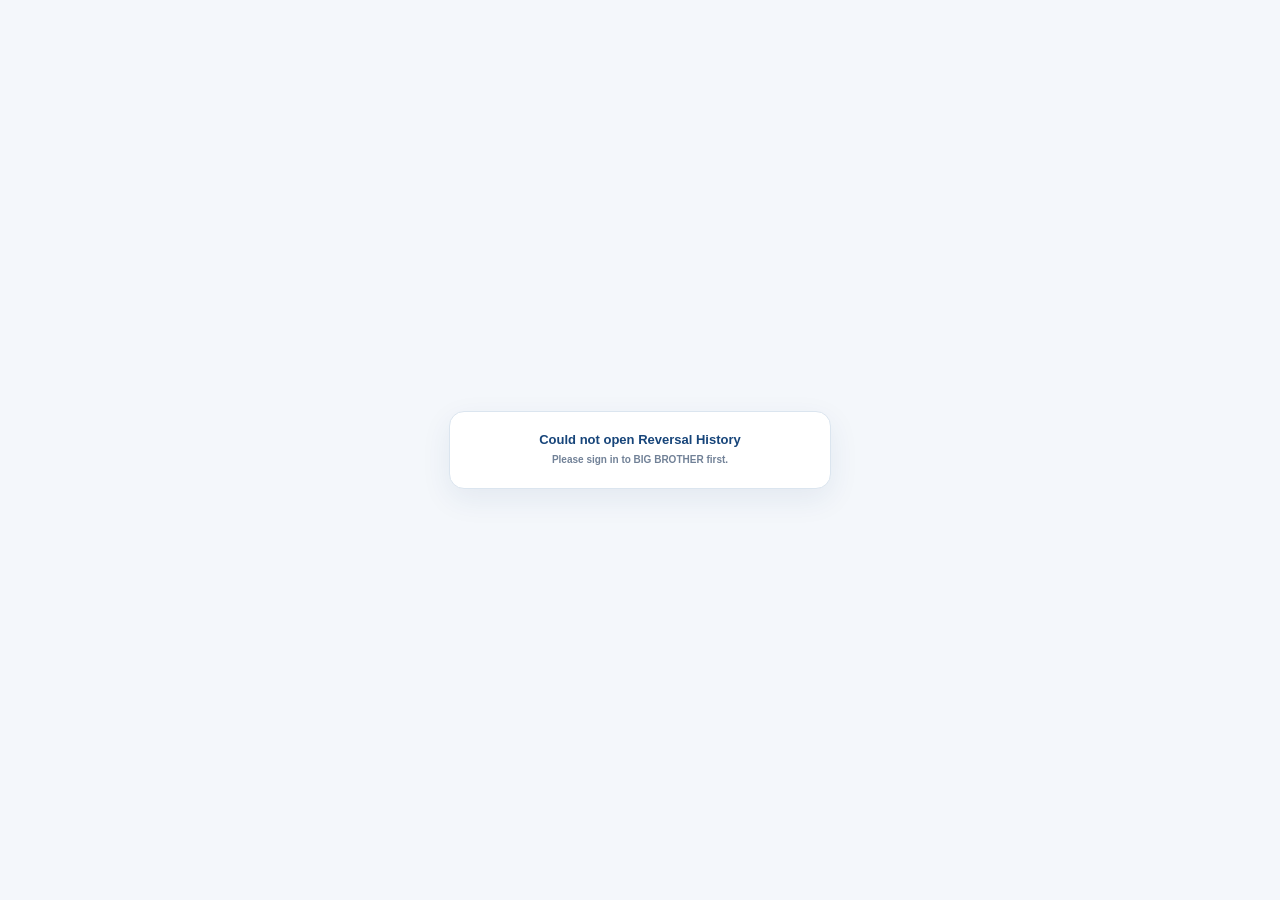
<file: mobile-history.html>
<!doctype html>
<html lang="en">
<head>
<meta charset="utf-8">
<meta name="viewport" content="width=device-width,initial-scale=1,viewport-fit=cover">
<meta name="theme-color" content="#f4f7fb">
<title>BIG BROTHER — Reversal History Mobile</title>
<style>
html,body{margin:0;width:100%;height:100%;overflow:hidden;background:#f4f7fb;font-family:Arial,Helvetica,sans-serif;color:#17457a}
#historyFrame{display:none;width:100%;height:100%;border:0;background:#f4f7fb}
#boot{position:fixed;inset:0;display:flex;align-items:center;justify-content:center;padding:18px;background:#f4f7fb;z-index:10}
#boot.hide{display:none}
#bootCard{width:min(340px,100%);padding:20px;border:1px solid #dbe5ef;border-radius:15px;background:#fff;box-shadow:0 10px 30px rgba(23,63,119,.08);text-align:center;font-size:13px;font-weight:900}
#bootSub{margin-top:6px;color:#718197;font-size:10px;font-weight:600;line-height:1.45}
</style>
</head>
<body>
<div id="boot"><div id="bootCard">Loading Reversal History…<div id="bootSub">Checking BIG BROTHER permission</div></div></div>
<iframe id="historyFrame" title="BIG BROTHER Reversal History Mobile" src="history.html?embed=1&mobileSkin=1&v=20260915-1"></iframe>
<script src="mobile-history.js?v=20260915-1"></script>
</body>
</html>
</file>
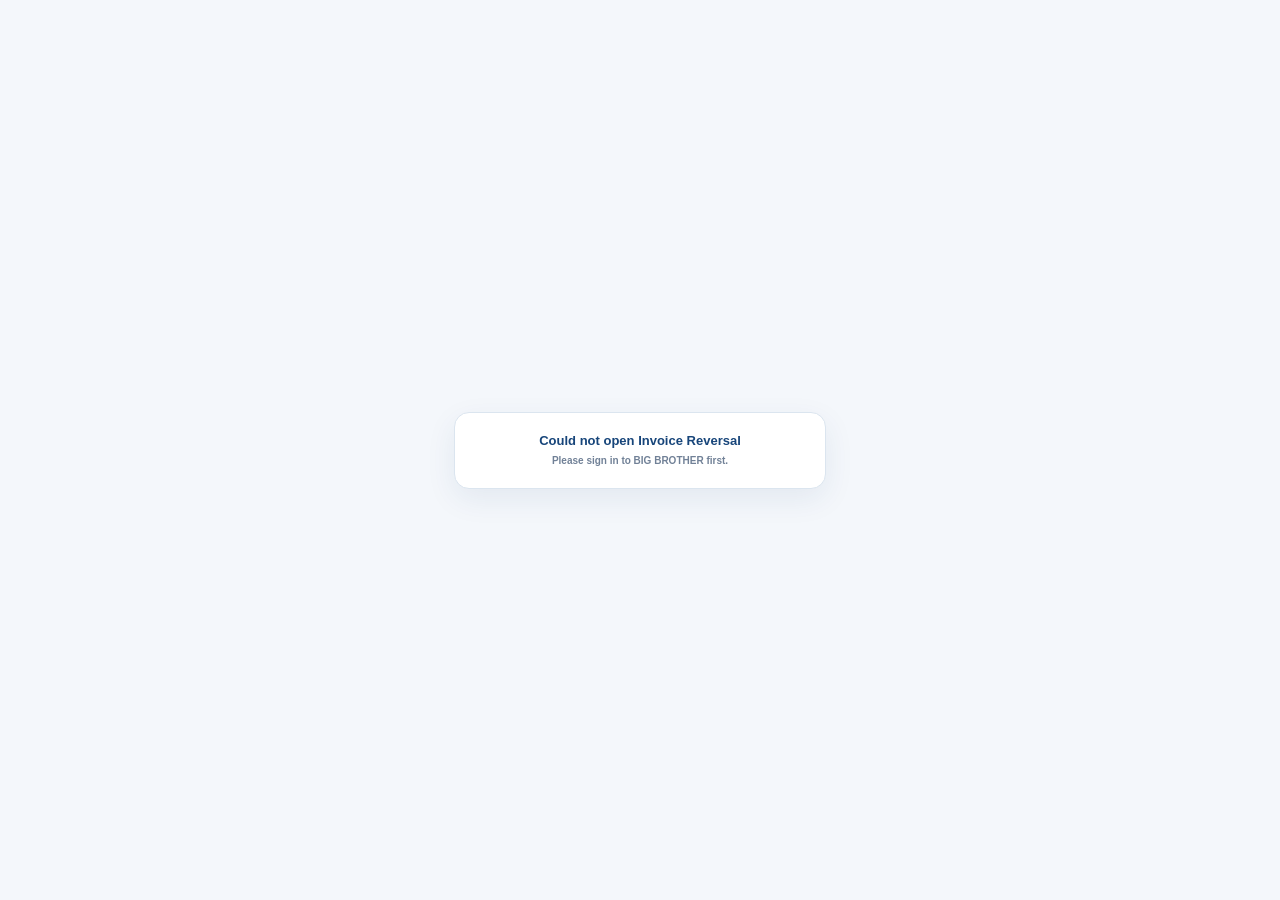
<file: mobile.html>
<!doctype html>
<html lang="en">
<head>
<meta charset="utf-8">
<meta name="viewport" content="width=device-width,initial-scale=1,viewport-fit=cover">
<meta name="theme-color" content="#f4f7fb">
<title>BIG BROTHER — Invoice Reversal Mobile</title>
<style>
html,body{margin:0;width:100%;height:100%;overflow:hidden;background:#f4f7fb;font-family:Arial,Helvetica,sans-serif;color:#17457a}
#reversalFrame{display:none;width:100%;height:100%;border:0;background:#f4f7fb}
#boot{position:fixed;inset:0;display:flex;align-items:center;justify-content:center;padding:18px;background:#f4f7fb;z-index:10}
#boot.hide{display:none}
#bootCard{width:min(330px,100%);padding:20px;border:1px solid #dbe5ef;border-radius:15px;background:#fff;box-shadow:0 10px 30px rgba(23,63,119,.08);text-align:center;font-size:13px;font-weight:900}
.bb-sub{margin-top:6px;color:#718197;font-size:10px;font-weight:600;line-height:1.4}
</style>
</head>
<body>
<div id="boot"><div id="bootCard">Loading Invoice Reversal…<div class="bb-sub">Mobile · Secure Supabase</div></div></div>
<iframe id="reversalFrame" title="BIG BROTHER Invoice Reversal Mobile" src="about:blank"></iframe>
<script src="mobile-reversal.js?v=20260924-invoiceid1"></script>
</body>
</html>
</file>
